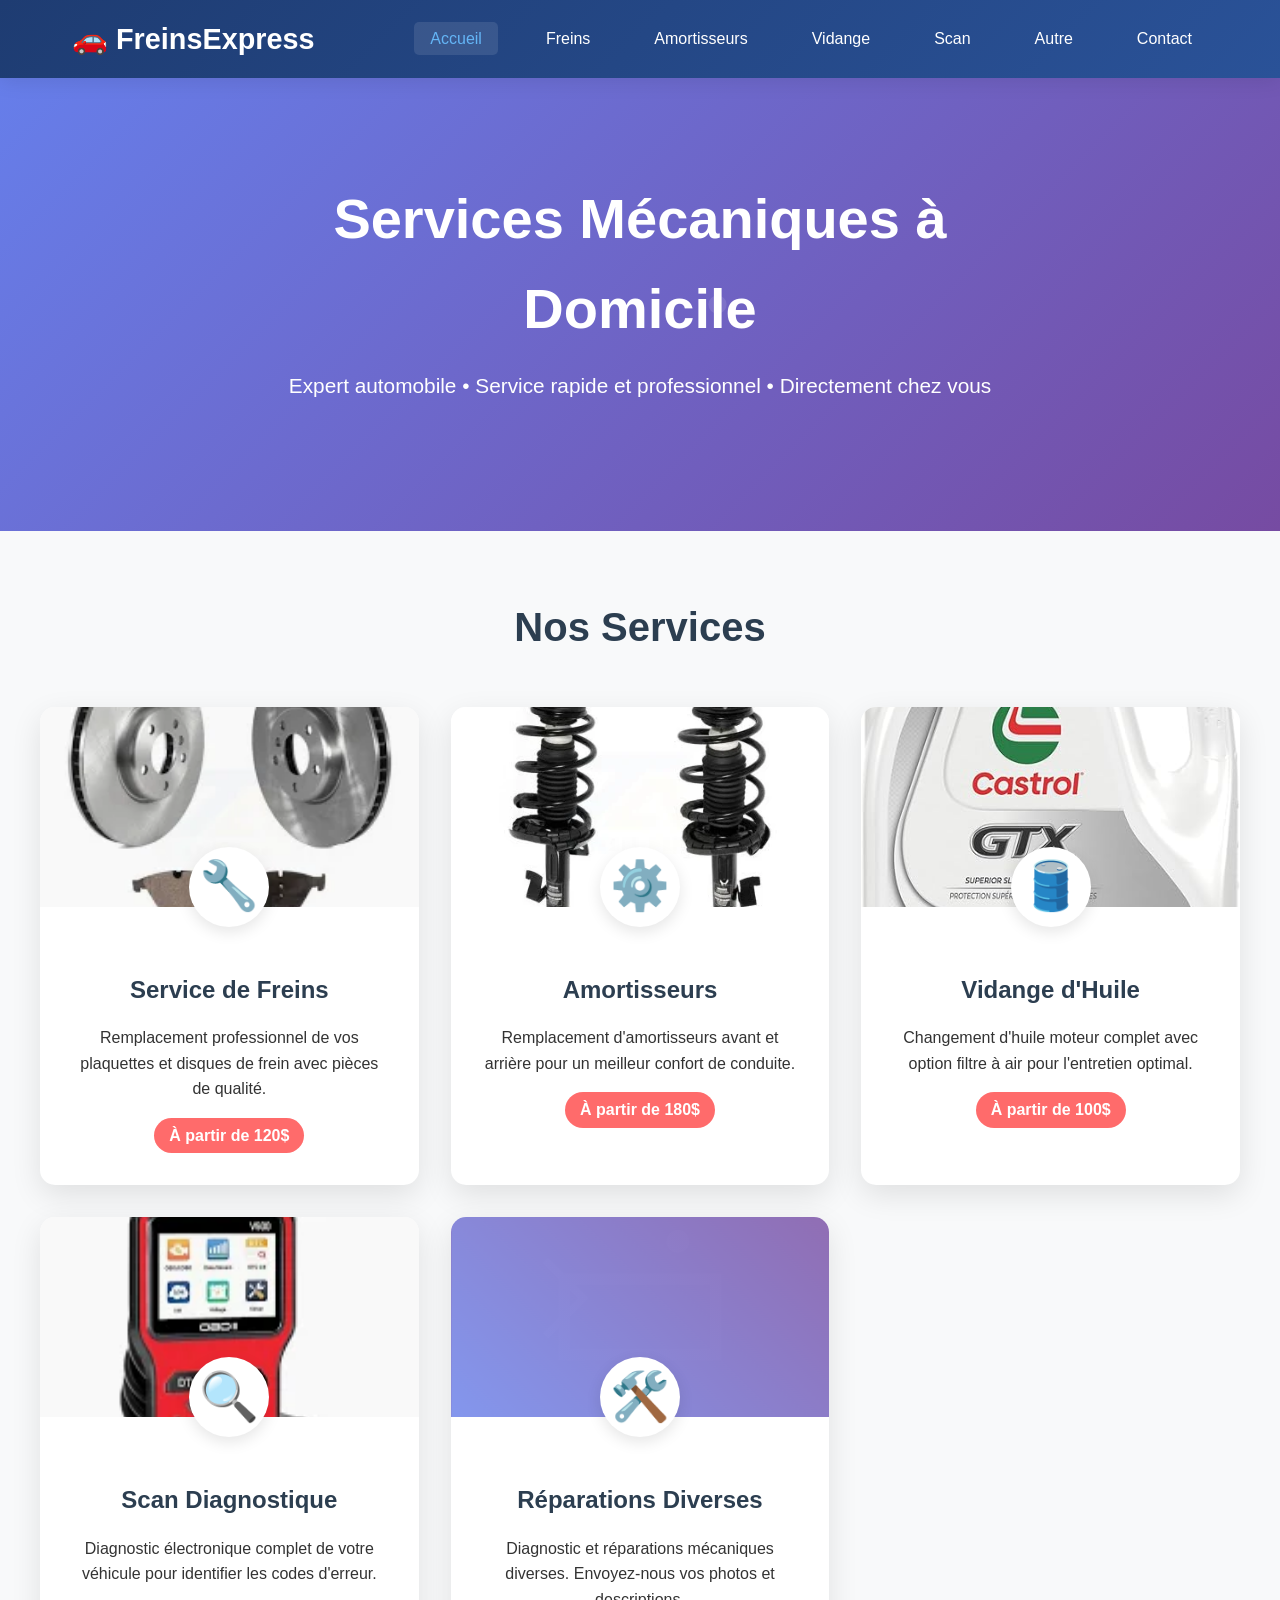
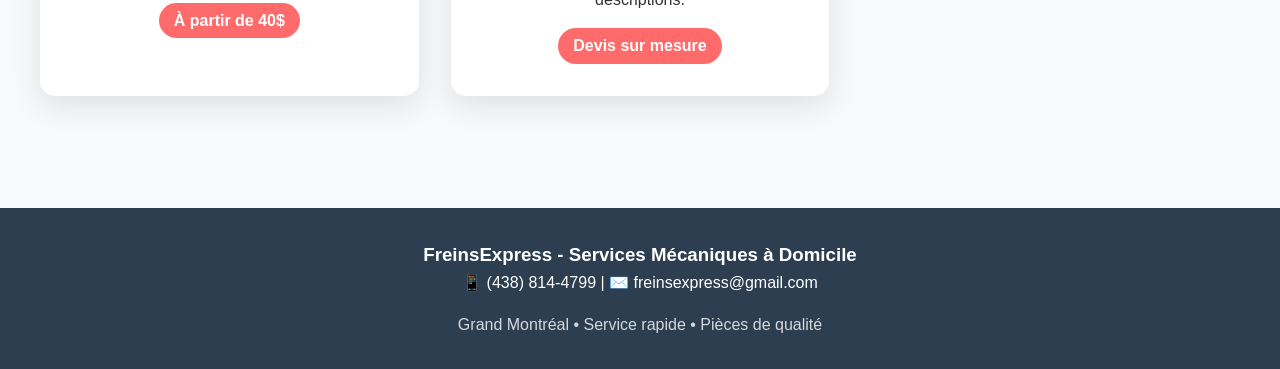
<file: index.html>
<html lang="fr">
<head>
    <meta charset="UTF-8">
    <meta name="viewport" content="width=device-width, initial-scale=1.0">
    <meta name="description" content="FreinsExpress - Service professionnel de mécanique automobile à domicile. Freins, amortisseurs, vidange, réparations.">
    <meta name="keywords" content="frein, amortisseur, vidange, mécanique, auto, domicile, Montréal">
    <title>FreinsExpress - Services Mécaniques à Domicile</title>
    <style>
        * {
            margin: 0;
            padding: 0;
            box-sizing: border-box;
        }
        
        body {
            font-family: 'Segoe UI', Tahoma, Geneva, Verdana, sans-serif;
            line-height: 1.6;
            color: #333;
            overflow-x: hidden;
        }
        
        /* Header */
        .header {
            background: linear-gradient(135deg, #1e3c72 0%, #2a5298 100%);
            color: white;
            padding: 1rem 0;
            position: sticky;
            top: 0;
            z-index: 1000;
            box-shadow: 0 2px 20px rgba(0,0,0,0.1);
        }
        
        .nav {
            max-width: 1200px;
            margin: 0 auto;
            padding: 0 2rem;
            display: flex;
            justify-content: space-between;
            align-items: center;
        }
        
        .logo {
            font-size: 1.8rem;
            font-weight: bold;
            animation: slideInLeft 1s ease-out;
        }
        
        .nav-links {
            list-style: none;
            display: flex;
            gap: 2rem;
            animation: slideInRight 1s ease-out;
        }
        
        .nav-links a {
            color: white;
            text-decoration: none;
            transition: color 0.3s ease;
            padding: 0.5rem 1rem;
            border-radius: 5px;
        }
        
        .nav-links a:hover, .nav-links a.active {
            color: #64b5f6;
            background: rgba(255,255,255,0.1);
        }
        
        /* Hero Section */
        .hero {
            background: linear-gradient(135deg, #667eea 0%, #764ba2 100%);
            color: white;
            text-align: center;
            padding: 6rem 2rem;
            position: relative;
            overflow: hidden;
        }
        
        .hero::before {
            content: '';
            position: absolute;
            top: -50%;
            left: -50%;
            width: 200%;
            height: 200%;
            background: url('data:image/svg+xml,<svg xmlns="http://www.w3.org/2000/svg" viewBox="0 0 100 100"><defs><pattern id="grain" width="100" height="100" patternUnits="userSpaceOnUse"><circle cx="50" cy="50" r="1" fill="rgba(255,255,255,0.1)"/></pattern></defs><rect width="100" height="100" fill="url(%23grain)"/></svg>');
            animation: float 20s ease-in-out infinite;
        }
        
        .hero-content {
            position: relative;
            z-index: 1;
            max-width: 800px;
            margin: 0 auto;
        }
        
        .hero h1 {
            font-size: 3.5rem;
            margin-bottom: 1rem;
            animation: fadeInUp 1s ease-out 0.3s both;
        }
        
        .hero p {
            font-size: 1.3rem;
            margin-bottom: 2rem;
            opacity: 0.9;
            animation: fadeInUp 1s ease-out 0.6s both;
        }
        
        /* Services Section */
        .services {
            padding: 4rem 2rem;
            background: #f8f9fa;
        }
        
        .container {
            max-width: 1200px;
            margin: 0 auto;
        }
        
        .section-title {
            text-align: center;
            font-size: 2.5rem;
            margin-bottom: 3rem;
            color: #2c3e50;
            animation: fadeInUp 1s ease-out;
        }
        
        .services-grid {
            display: grid;
            grid-template-columns: repeat(auto-fit, minmax(300px, 1fr));
            gap: 2rem;
            margin-bottom: 3rem;
        }
        
        .service-card {
            background: white;
            border-radius: 15px;
            text-align: center;
            box-shadow: 0 10px 30px rgba(0,0,0,0.1);
            transition: all 0.3s ease;
            animation: fadeInUp 1s ease-out;
            overflow: hidden;
            cursor: pointer;
        }
        
        .service-card:hover {
            transform: translateY(-10px);
            box-shadow: 0 20px 40px rgba(0,0,0,0.15);
        }
        
        .service-image {
            width: 100%;
            height: 200px;
            background-size: cover;
            background-position: center;
            position: relative;
            background-color: #f8f9fa;
        }
        
        .service-image::before {
            content: '';
            position: absolute;
            top: 0;
            left: 0;
            right: 0;
            bottom: 0;
            background: transparent;
        }
        
        .service-content {
            padding: 2rem;
            position: relative;
        }
        
        .service-icon {
            font-size: 3rem;
            margin-bottom: 1rem;
            color: #667eea;
            position: absolute;
            top: -60px;
            left: 50%;
            transform: translateX(-50%);
            background: white;
            width: 80px;
            height: 80px;
            border-radius: 50%;
            display: flex;
            align-items: center;
            justify-content: center;
            box-shadow: 0 5px 15px rgba(0,0,0,0.1);
        }
        
        .service-card h3 {
            font-size: 1.5rem;
            margin-bottom: 1rem;
            color: #2c3e50;
            margin-top: 2rem;
        }
        
        .price-tag {
            background: #ff6b6b;
            color: white;
            padding: 5px 15px;
            border-radius: 20px;
            font-weight: bold;
            margin-top: 1rem;
            display: inline-block;
        }
        
        /* Page Content */
        .page-content {
            display: none;
            min-height: 60vh;
        }
        
        .page-content.active {
            display: block;
        }
        
        /* Booking Form Styles */
        .booking {
            padding: 4rem 2rem;
            background: linear-gradient(135deg, #2c3e50 0%, #3498db 100%);
            color: white;
        }
        
        .booking-form {
            max-width: 800px;
            margin: 0 auto;
            background: rgba(255,255,255,0.95);
            padding: 3rem;
            border-radius: 20px;
            color: #333;
            box-shadow: 0 20px 60px rgba(0,0,0,0.2);
            animation: scaleIn 1s ease-out;
        }
        
        .form-row {
            display: grid;
            grid-template-columns: repeat(auto-fit, minmax(250px, 1fr));
            gap: 1.5rem;
            margin-bottom: 1.5rem;
        }
        
        .form-group {
            display: flex;
            flex-direction: column;
        }
        
        .form-group label {
            font-weight: bold;
            margin-bottom: 0.5rem;
            color: #555;
        }
        
        .form-group input,
        .form-group select,
        .form-group textarea {
            padding: 12px;
            border: 2px solid #ddd;
            border-radius: 8px;
            font-size: 16px;
            transition: all 0.3s ease;
        }
        
        .form-group input:focus,
        .form-group select:focus,
        .form-group textarea:focus {
            outline: none;
            border-color: #667eea;
            box-shadow: 0 0 10px rgba(102, 126, 234, 0.2);
        }
        
        .checkbox-group {
            display: grid;
            grid-template-columns: repeat(auto-fit, minmax(200px, 1fr));
            gap: 1rem;
            margin-bottom: 1.5rem;
        }
        
        .checkbox-item {
            display: flex;
            align-items: center;
            background: #f8f9fa;
            padding: 15px;
            border-radius: 8px;
            transition: all 0.3s ease;
            cursor: pointer;
        }
        
        .checkbox-item:hover {
            background: #e9ecef;
            transform: translateX(5px);
        }
        
        .checkbox-item input {
            margin-right: 10px;
            transform: scale(1.2);
        }
        
        .submit-btn {
            background: linear-gradient(135deg, #667eea 0%, #764ba2 100%);
            color: white;
            border: none;
            padding: 15px 40px;
            border-radius: 50px;
            font-size: 18px;
            font-weight: bold;
            cursor: pointer;
            transition: all 0.3s ease;
            width: 100%;
            box-shadow: 0 10px 30px rgba(102, 126, 234, 0.3);
        }
        
        .submit-btn:hover {
            transform: translateY(-2px);
            box-shadow: 0 15px 40px rgba(102, 126, 234, 0.4);
        }
        
        .photo-upload {
            border: 2px dashed #ddd;
            border-radius: 8px;
            padding: 2rem;
            text-align: center;
            cursor: pointer;
            transition: all 0.3s ease;
        }
        
        .photo-upload:hover {
            border-color: #667eea;
            background: #f8f9fa;
        }
        
        .photo-upload.dragover {
            border-color: #667eea;
            background: #e3f2fd;
        }
        
        /* Footer */
        .footer {
            background: #2c3e50;
            color: white;
            text-align: center;
            padding: 2rem;
        }
        
        /* Animations */
        @keyframes slideInLeft {
            from { transform: translateX(-100%); opacity: 0; }
            to { transform: translateX(0); opacity: 1; }
        }
        
        @keyframes slideInRight {
            from { transform: translateX(100%); opacity: 0; }
            to { transform: translateX(0); opacity: 1; }
        }
        
        @keyframes fadeInUp {
            from { transform: translateY(30px); opacity: 0; }
            to { transform: translateY(0); opacity: 1; }
        }
        
        @keyframes scaleIn {
            from { transform: scale(0.9); opacity: 0; }
            to { transform: scale(1); opacity: 1; }
        }
        
        @keyframes float {
            0%, 100% { transform: rotate(0deg) translate(-50%, -50%); }
            50% { transform: rotate(180deg) translate(-50%, -50%); }
        }
        
        /* Mobile Responsive */
        @media (max-width: 768px) {
            .nav {
                flex-direction: column;
                gap: 1rem;
            }
            
            .nav-links {
                flex-direction: column;
                gap: 1rem;
                text-align: center;
            }
            
            .hero h1 {
                font-size: 2.5rem;
            }
            
            .hero p {
                font-size: 1.1rem;
            }
            
            .form-row {
                grid-template-columns: 1fr;
            }
            
            .checkbox-group {
                grid-template-columns: 1fr;
            }
        }
    </style>
</head>
<body>
    <!-- Header -->
    <header class="header">
        <nav class="nav">
            <div class="logo">🚗 FreinsExpress</div>
            <ul class="nav-links">
                <li><a href="#" onclick="showPage('accueil')" class="active">Accueil</a></li>
                <li><a href="#" onclick="showPage('freins')">Freins</a></li>
                <li><a href="#" onclick="showPage('amortisseurs')">Amortisseurs</a></li>
                <li><a href="#" onclick="showPage('vidange')">Vidange</a></li>
                <li><a href="#" onclick="showPage('scan')">Scan</a></li>
                <li><a href="#" onclick="showPage('autre')">Autre</a></li>
                <li><a href="#contact">Contact</a></li>
            </ul>
        </nav>
    </header>

    <!-- Page Accueil -->
    <div id="accueil" class="page-content active">
        <!-- Hero Section -->
        <section class="hero">
            <div class="hero-content">
                <h1>Services Mécaniques à Domicile</h1>
                <p>Expert automobile • Service rapide et professionnel • Directement chez vous</p>
            </div>
        </section>

        <!-- Services Section -->
        <section class="services">
            <div class="container">
                <h2 class="section-title">Nos Services</h2>
                <div class="services-grid">
                    <div class="service-card" onclick="showPage('freins')">
                        <div class="service-image" style="background-image: url('./images/brakes.webp');"></div>
                        <div class="service-content">
                            <div class="service-icon">🔧</div>
                            <h3>Service de Freins</h3>
                            <p>Remplacement professionnel de vos plaquettes et disques de frein avec pièces de qualité.</p>
                            <div class="price-tag">À partir de 120$</div>
                        </div>
                    </div>
                    
                    <div class="service-card" onclick="showPage('amortisseurs')">
                       <div class="service-image" style="background-image: url('./images/shocks.webp');"></div>
                        <div class="service-content">
                            <div class="service-icon">⚙️</div>
                            <h3>Amortisseurs</h3>
                            <p>Remplacement d'amortisseurs avant et arrière pour un meilleur confort de conduite.</p>
                            <div class="price-tag">À partir de 180$</div>
                        </div>
                    </div>
                    
                    <div class="service-card" onclick="showPage('vidange')">
                        <div class="service-image" style="background-image: url('./images/oil.jpg');"></div>
                        <div class="service-content">
                            <div class="service-icon">🛢️</div>
                            <h3>Vidange d'Huile</h3>
                            <p>Changement d'huile moteur complet avec option filtre à air pour l'entretien optimal.</p>
                            <div class="price-tag">À partir de 100$</div>
                        </div>
                    </div>
                    
                    <div class="service-card" onclick="showPage('scan')">
                       <div class="service-image" style="background-image: url('images/obd.webp');"></div>
                        <div class="service-content">
                            <div class="service-icon">🔍</div>
                            <h3>Scan Diagnostique</h3>
                            <p>Diagnostic électronique complet de votre véhicule pour identifier les codes d'erreur.</p>
                            <div class="price-tag">À partir de 40$</div>
                        </div>
                    </div>
                    
                    <div class="service-card" onclick="showPage('autre')">
                        <div class="service-image" style="background-image: linear-gradient(45deg, rgba(102, 126, 234, 0.8), rgba(118, 75, 162, 0.8)), url('data:image/svg+xml,<svg xmlns=%22http://www.w3.org/2000/svg%22 viewBox=%220 0 100 100%22><rect x=%2230%22 y=%2240%22 width=%2240%22 height=%2220%22 fill=%22none%22 stroke=%22%23fff%22 stroke-width=%223%22/><path d=%22M25,35 L35,45 L25,55%22 stroke=%22%23fff%22 stroke-width=%222%22 fill=%22none%22/><circle cx=%2260%22 cy=%2230%22 r=%223%22 fill=%22%23fff%22/></svg>')"></div>
                        <div class="service-content">
                            <div class="service-icon">🛠️</div>
                            <h3>Réparations Diverses</h3>
                            <p>Diagnostic et réparations mécaniques diverses. Envoyez-nous vos photos et descriptions.</p>
                            <div class="price-tag">Devis sur mesure</div>
                        </div>
                    </div>
                </div>
            </div>
        </section>
    </div>

    <!-- Page Freins -->
    <div id="freins" class="page-content">
        <section class="booking">
            <div class="container">
                <h2 class="section-title">Service de Freins</h2>
                <form class="booking-form" onsubmit="submitFreinsForm(event)">
                    <button type="button" class="back-button" onclick="showPage('accueil')">Retour</button>
                    <h3 style="text-align: center; margin-bottom: 2rem; color: #2c3e50;">Informations du Véhicule</h3>
                    
                    <div class="form-row">
                        <div class="form-group">
                            <label for="marque-freins">Marque</label>
                            <select id="marque-freins" name="marque" required onchange="updateModels('freins')">
                                <option value="">Sélectionner...</option>
                                <option value="Toyota">Toyota</option>
                                <option value="Honda">Honda</option>
                                <option value="Ford">Ford</option>
                                <option value="Chevrolet">Chevrolet</option>
                                <option value="Nissan">Nissan</option>
                                <option value="Hyundai">Hyundai</option>
                                <option value="Volkswagen">Volkswagen</option>
                                <option value="BMW">BMW</option>
                                <option value="Mercedes">Mercedes-Benz</option>
                                <option value="Audi">Audi</option>
                                <option value="Mazda">Mazda</option>
                                <option value="Subaru">Subaru</option>
                                <option value="Autre">Autre</option>
                            </select>
                        </div>
                        <div class="form-group">
                            <label for="modele-freins">Modèle</label>
                            <select id="modele-freins" name="modele" required>
                                <option value="">Choisir marque d'abord</option>
                            </select>
                        </div>
                    </div>

                    <div class="form-row">
                        <div class="form-group">
                            <label for="annee-freins">Année</label>
                            <select id="annee-freins" name="annee" required></select>
                        </div>
                        <div class="form-group">
                            <label for="trim-freins">Version (Trim)</label>
                            <input type="text" id="trim-freins" name="trim" placeholder="Ex: LX, EX, Sport, Limited...">
                        </div>
                    </div>

                    <h3 style="margin: 2rem 0 1rem 0; color: #2c3e50;">Service de Freins Requis</h3>
                    
                    <div class="checkbox-group">
                        <div class="checkbox-item">
                            <input type="checkbox" id="avant-freins" name="position" value="avant">
                            <label for="avant-freins">Freins Avant</label>
                        </div>
                        <div class="checkbox-item">
                            <input type="checkbox" id="arriere-freins" name="position" value="arriere">
                            <label for="arriere-freins">Freins Arrière</label>
                        </div>
                    </div>
                    
                    <div class="checkbox-group">
                        <div class="checkbox-item">
                            <input type="checkbox" id="plaquettes-freins" name="composants" value="plaquettes">
                            <label for="plaquettes-freins">Plaquettes de Frein</label>
                        </div>
                        <div class="checkbox-item">
                            <input type="checkbox" id="disques-freins" name="composants" value="disques">
                            <label for="disques-freins">Disques de Frein</label>
                        </div>
                    </div>

                    <h3 style="margin: 2rem 0 1rem 0; color: #2c3e50;">Vos Informations</h3>
                    
                    <div class="form-row">
                        <div class="form-group">
                            <label for="nom-freins">Nom Complet *</label>
                            <input type="text" id="nom-freins" name="nom" required>
                        </div>
                        <div class="form-group">
                            <label for="telephone-freins">Téléphone *</label>
                            <input type="tel" id="telephone-freins" name="telephone" required>
                        </div>
                    </div>

                    <div class="form-row">
                        <div class="form-group">
                            <label for="email-freins">Email</label>
                            <input type="email" id="email-freins" name="email">
                        </div>
                        <div class="form-group">
                            <label for="ville-freins">Ville</label>
                            <input type="text" id="ville-freins" name="ville" placeholder="Pour estimation déplacement">
                        </div>
                    </div>

                    <div class="form-group">
                        <label for="notes-freins">Notes additionnelles</label>
                        <textarea id="notes-freins" name="notes" rows="4" placeholder="Décrivez vos symptômes ou demandes particulières..."></textarea>
                    </div>

                    <button type="submit" class="submit-btn">
                        📞 Demander un Devis Gratuit
                    </button>
                </form>
            </div>
        </section>
    </div>

    <!-- Page Amortisseurs -->
    <div id="amortisseurs" class="page-content">
        <section class="booking">
            <div class="container">
                <h2 class="section-title">Service d'Amortisseurs</h2>
                <form class="booking-form" onsubmit="submitAmortisseursForm(event)">
                    <button type="button" class="back-button" onclick="showPage('accueil')">Retour</button>
                    <h3 style="text-align: center; margin-bottom: 2rem; color: #2c3e50;">Informations du Véhicule</h3>
                    
                    <div class="form-row">
                        <div class="form-group">
                            <label for="marque-amortisseurs">Marque</label>
                            <select id="marque-amortisseurs" name="marque" required onchange="updateModels('amortisseurs')">
                                <option value="">Sélectionner...</option>
                                <option value="Toyota">Toyota</option>
                                <option value="Honda">Honda</option>
                                <option value="Ford">Ford</option>
                                <option value="Chevrolet">Chevrolet</option>
                                <option value="Nissan">Nissan</option>
                                <option value="Hyundai">Hyundai</option>
                                <option value="Volkswagen">Volkswagen</option>
                                <option value="BMW">BMW</option>
                                <option value="Mercedes">Mercedes-Benz</option>
                                <option value="Audi">Audi</option>
                                <option value="Mazda">Mazda</option>
                                <option value="Subaru">Subaru</option>
                                <option value="Autre">Autre</option>
                            </select>
                        </div>
                        <div class="form-group">
                            <label for="modele-amortisseurs">Modèle</label>
                            <select id="modele-amortisseurs" name="modele" required>
                                <option value="">Choisir marque d'abord</option>
                            </select>
                        </div>
                    </div>

                    <div class="form-row">
                        <div class="form-group">
                            <label for="annee-amortisseurs">Année</label>
                            <select id="annee-amortisseurs" name="annee" required></select>
                        </div>
                        <div class="form-group">
                            <label for="trim-amortisseurs">Version (Trim)</label>
                            <input type="text" id="trim-amortisseurs" name="trim" placeholder="Ex: LX, EX, Sport, Limited...">
                        </div>
                    </div>

                    <h3 style="margin: 2rem 0 1rem 0; color: #2c3e50;">Amortisseurs à Remplacer</h3>
                    
                    <div class="checkbox-group">
                        <div class="checkbox-item">
                            <input type="checkbox" id="avant-amortisseurs" name="position" value="avant">
                            <label for="avant-amortisseurs">Amortisseurs Avant</label>
                        </div>
                        <div class="checkbox-item">
                            <input type="checkbox" id="arriere-amortisseurs" name="position" value="arriere">
                            <label for="arriere-amortisseurs">Amortisseurs Arrière</label>
                        </div>
                    </div>

                    <h3 style="margin: 2rem 0 1rem 0; color: #2c3e50;">Vos Informations</h3>
                    
                    <div class="form-row">
                        <div class="form-group">
                            <label for="nom-amortisseurs">Nom Complet *</label>
                            <input type="text" id="nom-amortisseurs" name="nom" required>
                        </div>
                        <div class="form-group">
                            <label for="telephone-amortisseurs">Téléphone *</label>
                            <input type="tel" id="telephone-amortisseurs" name="telephone" required>
                        </div>
                    </div>

                    <div class="form-row">
                        <div class="form-group">
                            <label for="email-amortisseurs">Email</label>
                            <input type="email" id="email-amortisseurs" name="email">
                        </div>
                        <div class="form-group">
                            <label for="ville-amortisseurs">Ville</label>
                            <input type="text" id="ville-amortisseurs" name="ville" placeholder="Pour estimation déplacement">
                        </div>
                    </div>

                    <div class="form-group">
                        <label for="notes-amortisseurs">Notes additionnelles</label>
                        <textarea id="notes-amortisseurs" name="notes" rows="4" placeholder="Décrivez les symptômes (bruits, vibrations, usure inégale des pneus...)"></textarea>
                    </div>

                    <button type="submit" class="submit-btn">
                        📞 Demander un Devis Gratuit
                    </button>
                </form>
            </div>
        </section>
    </div>

    <!-- Page Vidange -->
    <div id="vidange" class="page-content">
        <section class="booking">
            <div class="container">
                <h2 class="section-title">Service de Vidange</h2>
                <form class="booking-form" onsubmit="submitVidangeForm(event)">
                    <button type="button" class="back-button" onclick="showPage('accueil')">Retour</button>
                    <h3 style="text-align: center; margin-bottom: 2rem; color: #2c3e50;">Informations du Véhicule</h3>
                    
                    <div class="form-row">
                        <div class="form-group">
                            <label for="marque-vidange">Marque</label>
                            <select id="marque-vidange" name="marque" required onchange="updateModels('vidange')">
                                <option value="">Sélectionner...</option>
                                <option value="Toyota">Toyota</option>
                                <option value="Honda">Honda</option>
                                <option value="Ford">Ford</option>
                                <option value="Chevrolet">Chevrolet</option>
                                <option value="Nissan">Nissan</option>
                                <option value="Hyundai">Hyundai</option>
                                <option value="Volkswagen">Volkswagen</option>
                                <option value="BMW">BMW</option>
                                <option value="Mercedes">Mercedes-Benz</option>
                                <option value="Audi">Audi</option>
                                <option value="Mazda">Mazda</option>
                                <option value="Subaru">Subaru</option>
                                <option value="Autre">Autre</option>
                            </select>
                        </div>
                        <div class="form-group">
                            <label for="modele-vidange">Modèle</label>
                            <select id="modele-vidange" name="modele" required>
                                <option value="">Choisir marque d'abord</option>
                            </select>
                        </div>
                    </div>

                    <div class="form-row">
                        <div class="form-group">
                            <label for="annee-vidange">Année</label>
                            <select id="annee-vidange" name="annee" required></select>
                        </div>
                        <div class="form-group">
                            <label for="trim-vidange">Version (Trim)</label>
                            <input type="text" id="trim-vidange" name="trim" placeholder="Ex: LX, EX, Sport, Limited...">
                        </div>
                    </div>

                    <div class="form-row">
                        <div class="form-group">
                            <label for="moteur-vidange">Type de moteur (si connu)</label>
                            <input type="text" id="moteur-vidange" name="moteur" placeholder="Ex: 2.0L, V6, Turbo...">
                        </div>
                        <div class="form-group">
                            <label for="kilometrage-vidange">Kilométrage actuel</label>
                            <input type="number" id="kilometrage-vidange" name="kilometrage" placeholder="Ex: 45000">
                        </div>
                    </div>

                    <h3 style="margin: 2rem 0 1rem 0; color: #2c3e50;">Services Requis</h3>
                    
                    <div class="checkbox-group">
                        <div class="checkbox-item">
                            <input type="checkbox" id="vidange-huile" name="services" value="vidange" checked>
                            <label for="vidange-huile">Vidange d'huile moteur</label>
                        </div>
                        <div class="checkbox-item">
                            <input type="checkbox" id="filtre-air" name="services" value="filtre-air">
                            <label for="filtre-air">Changement filtre à air (extra)</label>
                        </div>
                    </div>

                    <div class="form-group">
                        <label for="type-huile">Type d'huile préféré</label>
                        <select id="type-huile" name="type-huile">
                            <option value="">Laissez-nous choisir</option>
                            <option value="conventionnelle">Huile conventionnelle</option>
                            <option value="synthetique-melange">Mélange synthétique</option>
                            <option value="synthetique-complete">Huile synthétique complète</option>
                        </select>
                    </div>

                    <h3 style="margin: 2rem 0 1rem 0; color: #2c3e50;">Vos Informations</h3>
                    
                    <div class="form-row">
                        <div class="form-group">
                            <label for="nom-vidange">Nom Complet *</label>
                            <input type="text" id="nom-vidange" name="nom" required>
                        </div>
                        <div class="form-group">
                            <label for="telephone-vidange">Téléphone *</label>
                            <input type="tel" id="telephone-vidange" name="telephone" required>
                        </div>
                    </div>

                    <div class="form-row">
                        <div class="form-group">
                            <label for="email-vidange">Email</label>
                            <input type="email" id="email-vidange" name="email">
                        </div>
                        <div class="form-group">
                            <label for="ville-vidange">Ville</label>
                            <input type="text" id="ville-vidange" name="ville" placeholder="Pour estimation déplacement">
                        </div>
                    </div>

                    <div class="form-group">
                        <label for="notes-vidange">Notes additionnelles</label>
                        <textarea id="notes-vidange" name="notes" rows="4" placeholder="Date de dernière vidange, préférences particulières..."></textarea>
                    </div>

                    <button type="submit" class="submit-btn">
                        📞 Demander un Devis Gratuit
                    </button>
                </form>
            </div>
        </section>
    </div>

    <!-- Page Scan -->
    <div id="scan" class="page-content">
        <section class="booking">
            <div class="container">
                <h2 class="section-title">Scan Diagnostique</h2>
                <form class="booking-form" onsubmit="submitScanForm(event)">
                    <button type="button" class="back-button" onclick="showPage('accueil')">Retour</button>
                    <h3 style="text-align: center; margin-bottom: 2rem; color: #2c3e50;">Informations du Véhicule</h3>
                    
                    <div class="form-row">
                        <div class="form-group">
                            <label for="marque-scan">Marque</label>
                            <select id="marque-scan" name="marque" required onchange="updateModels('scan')">
                                <option value="">Sélectionner...</option>
                                <option value="Toyota">Toyota</option>
                                <option value="Honda">Honda</option>
                                <option value="Ford">Ford</option>
                                <option value="Chevrolet">Chevrolet</option>
                                <option value="Nissan">Nissan</option>
                                <option value="Hyundai">Hyundai</option>
                                <option value="Volkswagen">Volkswagen</option>
                                <option value="BMW">BMW</option>
                                <option value="Mercedes">Mercedes-Benz</option>
                                <option value="Audi">Audi</option>
                                <option value="Mazda">Mazda</option>
                                <option value="Subaru">Subaru</option>
                                <option value="Autre">Autre</option>
                            </select>
                        </div>
                        <div class="form-group">
                            <label for="modele-scan">Modèle</label>
                            <select id="modele-scan" name="modele" required>
                                <option value="">Choisir marque d'abord</option>
                            </select>
                        </div>
                    </div>

                    <div class="form-row">
                        <div class="form-group">
                            <label for="annee-scan">Année</label>
                            <select id="annee-scan" name="annee" required></select>
                        </div>
                        <div class="form-group">
                            <label for="trim-scan">Version (Trim)</label>
                            <input type="text" id="trim-scan" name="trim" placeholder="Ex: LX, EX, Sport, Limited...">
                        </div>
                    </div>

                    <h3 style="margin: 2rem 0 1rem 0; color: #2c3e50;">Types de Scan Requis</h3>
                    
                    <div class="scan-options">
                        <div class="scan-option" onclick="toggleScanOption('check-engine')">
                            <input type="checkbox" id="check-engine" name="scan-types" value="check-engine">
                            <div class="scan-option-image" style="background-image: url('./images/check.jpg'); background-size: cover;">
</div>
                            </div>
                            <div class="scan-option-title">Check Engine</div>
                        </div>
                        
                        <div class="scan-option" onclick="toggleScanOption('abs')">
                            <input type="checkbox" id="abs" name="scan-types" value="abs">
                            <div class="scan-option-image">
                                Espace pour photo<br>ABS
                            </div>
                            <div class="scan-option-title">ABS</div>
                        </div>
                        
                        <div class="scan-option" onclick="toggleScanOption('airbag')">
                            <input type="checkbox" id="airbag" name="scan-types" value="airbag">
                            <div class="scan-option-image">
                                Espace pour photo<br>Airbag
                            </div>
                            <div class="scan-option-title">Airbag</div>
                        </div>
                        
                        <div class="scan-option" onclick="toggleScanOption('transmission')">
                            <input type="checkbox" id="transmission" name="scan-types" value="transmission">
                            <div class="scan-option-image">
                                Espace pour photo<br>Transmission
                            </div>
                            <div class="scan-option-title">Transmission</div>
                        </div>
                    </div>

                    <h3 style="margin: 2rem 0 1rem 0; color: #2c3e50;">Vos Informations</h3>
                    
                    <div class="form-row">
                        <div class="form-group">
                            <label for="nom-scan">Nom Complet *</label>
                            <input type="text" id="nom-scan" name="nom" required>
                        </div>
                        <div class="form-group">
                            <label for="telephone-scan">Téléphone *</label>
                            <input type="tel" id="telephone-scan" name="telephone" required>
                        </div>
                    </div>

                    <div class="form-row">
                        <div class="form-group">
                            <label for="email-scan">Email</label>
                            <input type="email" id="email-scan" name="email">
                        </div>
                        <div class="form-group">
                            <label for="ville-scan">Ville</label>
                            <input type="text" id="ville-scan" name="ville" placeholder="Pour estimation déplacement">
                        </div>
                    </div>

                    <div class="form-group">
                        <label for="notes-scan">Notes additionnelles</label>
                        <textarea id="notes-scan" name="notes" rows="4" placeholder="Décrivez les voyants allumés, codes d'erreur si connus, symptômes..."></textarea>
                    </div>

                    <button type="submit" class="submit-btn">
                        📞 Demander un Diagnostic Gratuit
                    </button>
                </form>
            </div>
        </section>
    </div>

    <!-- Page Autre -->
    <div id="autre" class="page-content">
        <section class="booking">
            <div class="container">
                <h2 class="section-title">Réparations Diverses</h2>
                <form class="booking-form" onsubmit="submitAutreForm(event)">
                    <button type="button" class="back-button" onclick="showPage('accueil')">Retour</button>
                    <h3 style="text-align: center; margin-bottom: 2rem; color: #2c3e50;">Informations du Véhicule</h3>
                    
                    <div class="form-row">
                        <div class="form-group">
                            <label for="marque-autre">Marque</label>
                            <select id="marque-autre" name="marque" required onchange="updateModels('autre')">
                                <option value="">Sélectionner...</option>
                                <option value="Toyota">Toyota</option>
                                <option value="Honda">Honda</option>
                                <option value="Ford">Ford</option>
                                <option value="Chevrolet">Chevrolet</option>
                                <option value="Nissan">Nissan</option>
                                <option value="Hyundai">Hyundai</option>
                                <option value="Volkswagen">Volkswagen</option>
                                <option value="BMW">BMW</option>
                                <option value="Mercedes">Mercedes-Benz</option>
                                <option value="Audi">Audi</option>
                                <option value="Mazda">Mazda</option>
                                <option value="Subaru">Subaru</option>
                                <option value="Autre">Autre</option>
                            </select>
                        </div>
                        <div class="form-group">
                            <label for="modele-autre">Modèle</label>
                            <select id="modele-autre" name="modele" required>
                                <option value="">Choisir marque d'abord</option>
                            </select>
                        </div>
                    </div>

                    <div class="form-row">
                        <div class="form-group">
                            <label for="annee-autre">Année</label>
                            <select id="annee-autre" name="annee" required></select>
                        </div>
                        <div class="form-group">
                            <label for="trim-autre">Version (Trim)</label>
                            <input type="text" id="trim-autre" name="trim" placeholder="Ex: LX, EX, Sport, Limited...">
                        </div>
                    </div>

                    <h3 style="margin: 2rem 0 1rem 0; color: #2c3e50;">Description du Problème</h3>
                    
                    <div class="form-group">
                        <label for="probleme-autre">Décrivez le problème *</label>
                        <textarea id="probleme-autre" name="probleme" rows="6" required placeholder="Décrivez en détail le problème mécanique, les symptômes observés, les bruits, quand cela se produit..."></textarea>
                    </div>

                    <div class="form-group">
                        <label for="photos-autre">Photos du problème</label>
                        <div class="photo-upload" onclick="document.getElementById('file-input-autre').click()" ondrop="handleDrop(event)" ondragover="handleDragOver(event)" ondragenter="handleDragEnter(event)" ondragleave="handleDragLeave(event)">
                            <input type="file" id="file-input-autre" name="photos" multiple accept="image/*" style="display: none;" onchange="handleFileSelect(event)">
                            <p>📷 Cliquez pour sélectionner des photos ou glissez-les ici</p>
                            <p style="font-size: 14px; opacity: 0.7; margin-top: 10px;">JPG, PNG - Max 5MB par photo</p>
                            <div id="photo-preview-autre" style="margin-top: 15px;"></div>
                        </div>
                    </div>

                    <h3 style="margin: 2rem 0 1rem 0; color: #2c3e50;">Vos Informations</h3>
                    
                    <div class="form-row">
                        <div class="form-group">
                            <label for="nom-autre">Nom Complet *</label>
                            <input type="text" id="nom-autre" name="nom" required>
                        </div>
                        <div class="form-group">
                            <label for="telephone-autre">Téléphone *</label>
                            <input type="tel" id="telephone-autre" name="telephone" required>
                        </div>
                    </div>

                    <div class="form-row">
                        <div class="form-group">
                            <label for="email-autre">Email</label>
                            <input type="email" id="email-autre" name="email">
                        </div>
                        <div class="form-group">
                            <label for="ville-autre">Ville</label>
                            <input type="text" id="ville-autre" name="ville" placeholder="Pour estimation déplacement">
                        </div>
                    </div>

                    <div class="form-group">
                        <label for="urgence-autre">Niveau d'urgence</label>
                        <select id="urgence-autre" name="urgence">
                            <option value="normal">Normal - Dans la semaine</option>
                            <option value="urgent">Urgent - Dans 2-3 jours</option>
                            <option value="tres-urgent">Très urgent - Aujourd'hui/demain</option>
                        </select>
                    </div>

                    <button type="submit" class="submit-btn">
                        📞 Demander un Diagnostic Gratuit
                    </button>
                </form>
            </div>
        </section>
    </div>

    <!-- Footer -->
    <footer class="footer" id="contact">
        <div class="container">
            <h3>FreinsExpress - Services Mécaniques à Domicile</h3>
            <p>📱 (438) 814-4799 | ✉️ freinsexpress@gmail.com</p>
            <p style="margin-top: 1rem; opacity: 0.8;">
                Grand Montréal • Service rapide • Pièces de qualité
            </p>
        </div>
    </footer>

    <script>
        // Données des modèles par marque
        const modelesByMarque = {
            'Toyota': ['Camry', 'Corolla', 'RAV4', 'Prius', 'Highlander', 'Tacoma', 'Tundra', 'Sienna', 'Avalon', 'C-HR'],
            'Honda': ['Civic', 'Accord', 'CR-V', 'Pilot', 'Fit', 'HR-V', 'Odyssey', 'Ridgeline', 'Passport', 'Insight'],
            'Ford': ['F-150', 'Escape', 'Explorer', 'Mustang', 'Focus', 'Fusion', 'Edge', 'Expedition', 'Ranger', 'Transit'],
            'Chevrolet': ['Silverado', 'Equinox', 'Malibu', 'Traverse', 'Tahoe', 'Suburban', 'Camaro', 'Cruze', 'Impala', 'Trax'],
            'Nissan': ['Altima', 'Sentra', 'Rogue', 'Murano', 'Pathfinder', 'Titan', 'Versa', 'Maxima', '370Z', 'Armada'],
            'Hyundai': ['Elantra', 'Sonata', 'Tucson', 'Santa Fe', 'Accent', 'Genesis', 'Veloster', 'Palisade', 'Kona', 'Venue'],
            'Volkswagen': ['Jetta', 'Passat', 'Tiguan', 'Atlas', 'Golf', 'Beetle', 'Arteon', 'ID.4', 'Taos', 'Touareg'],
            'BMW': ['3 Series', '5 Series', 'X3', 'X5', '7 Series', 'X1', 'X7', '4 Series', '2 Series', 'i3'],
            'Mercedes': ['C-Class', 'E-Class', 'GLC', 'GLE', 'S-Class', 'GLA', 'GLS', 'A-Class', 'CLA', 'G-Class'],
            'Audi': ['A4', 'A6', 'Q5', 'Q7', 'A3', 'Q3', 'A8', 'Q8', 'A5', 'e-tron'],
            'Mazda': ['Mazda3', 'Mazda6', 'CX-5', 'CX-9', 'MX-5', 'CX-3', 'CX-30', 'Mazda2', 'CX-50', 'MX-30'],
            'Subaru': ['Outback', 'Forester', 'Impreza', 'Legacy', 'Crosstrek', 'Ascent', 'WRX', 'BRZ', 'Tribeca', 'Baja']
        };

        // Navigation entre pages
        function showPage(pageId) {
            // Cacher toutes les pages
            const pages = document.querySelectorAll('.page-content');
            pages.forEach(page => page.classList.remove('active'));
            
            // Afficher la page sélectionnée
            document.getElementById(pageId).classList.add('active');
            
            // Mettre à jour la navigation active
            const navLinks = document.querySelectorAll('.nav-links a');
            navLinks.forEach(link => link.classList.remove('active'));
            
            // Trouver et activer le bon lien
            const activeLink = document.querySelector(`[onclick*="${pageId}"]`);
            if (activeLink) activeLink.classList.add('active');
            
            // Populer les années pour les formulaires
            populateYears(pageId);
        }

        // Générer les années (2000 à 2024)
        function populateYears(pageId) {
            const yearSelect = document.getElementById(`annee-${pageId}`);
            if (!yearSelect || yearSelect.children.length > 1) return;
            
            const currentYear = new Date().getFullYear();
            
            for (let year = currentYear; year >= 2000; year--) {
                const option = document.createElement('option');
                option.value = year;
                option.textContent = year;
                yearSelect.appendChild(option);
            }
        }

        // Mettre à jour les modèles selon la marque
        function updateModels(pageId) {
            const marque = document.getElementById(`marque-${pageId}`).value;
            const modeleSelect = document.getElementById(`modele-${pageId}`);
            
            // Vider les options existantes
            modeleSelect.innerHTML = '<option value="">Sélectionner...</option>';
            
            if (marque && modelesByMarque[marque]) {
                modelesByMarque[marque].forEach(modele => {
                    const option = document.createElement('option');
                    option.value = modele;
                    option.textContent = modele;
                    modeleSelect.appendChild(option);
                });
            }
        }

        // Gestion des photos pour la section "Autre"
        function handleDragOver(e) {
            e.preventDefault();
            e.currentTarget.classList.add('dragover');
        }

        function handleDragEnter(e) {
            e.preventDefault();
        }

        function handleDragLeave(e) {
            e.currentTarget.classList.remove('dragover');
        }

        function handleDrop(e) {
            e.preventDefault();
            e.currentTarget.classList.remove('dragover');
            
            const files = e.dataTransfer.files;
            displayPhotos(files);
        }

        function handleFileSelect(e) {
            const files = e.target.files;
            displayPhotos(files);
        }

        function displayPhotos(files) {
            const preview = document.getElementById('photo-preview-autre');
            preview.innerHTML = '';
            
            Array.from(files).forEach(file => {
                if (file.type.startsWith('image/')) {
                    const div = document.createElement('div');
                    div.style.cssText = 'display: inline-block; margin: 5px; padding: 5px; background: #f0f0f0; border-radius: 5px;';
                    div.textContent = `📎 ${file.name}`;
                    preview.appendChild(div);
                }
            });
        }

        // Fonction pour toggle les options de scan
        function toggleScanOption(optionId) {
            const checkbox = document.getElementById(optionId);
            const option = checkbox.closest('.scan-option');
            
            checkbox.checked = !checkbox.checked;
            
            if (checkbox.checked) {
                option.classList.add('selected');
            } else {
                option.classList.remove('selected');
            }
        }

        // Fonctions de soumission des formulaires
        function submitFreinsForm(event) {
            event.preventDefault();
            submitForm(event, 'FREINS');
        }

        function submitAmortisseursForm(event) {
            event.preventDefault();
            submitForm(event, 'AMORTISSEURS');
        }

        function submitVidangeForm(event) {
            event.preventDefault();
            submitForm(event, 'VIDANGE');
        }

        function submitScanForm(event) {
            event.preventDefault();
            submitForm(event, 'SCAN DIAGNOSTIQUE');
        }

        function submitAutreForm(event) {
            event.preventDefault();
            submitForm(event, 'RÉPARATIONS DIVERSES');
        }

        // Fonction générique de soumission
        function submitForm(event, serviceType) {
            const formData = new FormData(event.target);
            const data = Object.fromEntries(formData);
            
            // Validation spécifique selon le type de service
            let isValid = true;
            let message = '';
            
            if (serviceType === 'FREINS') {
                const positions = Array.from(document.querySelectorAll('input[name="position"]:checked')).map(cb => cb.value);
                const composants = Array.from(document.querySelectorAll('input[name="composants"]:checked')).map(cb => cb.value);
                
                if (positions.length === 0 || composants.length === 0) {
                    alert('Veuillez sélectionner au moins une position et un composant.');
                    return;
                }
                
                message = `🚗 NOUVELLE DEMANDE - FreinsExpress

SERVICE: ${serviceType}

VÉHICULE:
• Marque: ${data.marque}
• Modèle: ${data.modele}
• Année: ${data.annee}
• Version: ${data.trim || 'Non spécifiée'}

SERVICE DEMANDÉ:
• Position: ${positions.join(', ')}
• Composants: ${composants.join(', ')}

CLIENT:
• Nom: ${data.nom}
• Téléphone: ${data.telephone}
• Email: ${data.email || 'Non fourni'}
• Ville: ${data.ville || 'Non spécifiée'}

NOTES: ${data.notes || 'Aucune note'}`;
                
            } else if (serviceType === 'AMORTISSEURS') {
                const positions = Array.from(document.querySelectorAll('input[name="position"]:checked')).map(cb => cb.value);
                
                if (positions.length === 0) {
                    alert('Veuillez sélectionner au moins une position (avant ou arrière).');
                    return;
                }
                
                message = `🚗 NOUVELLE DEMANDE - FreinsExpress

SERVICE: ${serviceType}

VÉHICULE:
• Marque: ${data.marque}
• Modèle: ${data.modele}
• Année: ${data.annee}
• Version: ${data.trim || 'Non spécifiée'}

SERVICE DEMANDÉ:
• Position: ${positions.join(', ')}

CLIENT:
• Nom: ${data.nom}
• Téléphone: ${data.telephone}
• Email: ${data.email || 'Non fourni'}
• Ville: ${data.ville || 'Non spécifiée'}

NOTES: ${data.notes || 'Aucune note'}`;
                
            } else if (serviceType === 'VIDANGE') {
                const services = Array.from(document.querySelectorAll('input[name="services"]:checked')).map(cb => cb.value);
                
                message = `🚗 NOUVELLE DEMANDE - FreinsExpress

SERVICE: ${serviceType}

VÉHICULE:
• Marque: ${data.marque}
• Modèle: ${data.modele}
• Année: ${data.annee}
• Version: ${data.trim || 'Non spécifiée'}
• Moteur: ${data.moteur || 'Non spécifié'}
• Kilométrage: ${data.kilometrage || 'Non spécifié'}

SERVICES DEMANDÉS:
• ${services.join(', ')}
• Type d'huile: ${data['type-huile'] || 'Au choix du technicien'}

CLIENT:
• Nom: ${data.nom}
• Téléphone: ${data.telephone}
• Email: ${data.email || 'Non fourni'}
• Ville: ${data.ville || 'Non spécifiée'}

NOTES: ${data.notes || 'Aucune note'}`;
                
            } else if (serviceType === 'RÉPARATIONS DIVERSES') {
                if (!data.probleme.trim()) {
                    alert('Veuillez décrire le problème.');
                    return;
                }
                
                message = `🚗 NOUVELLE DEMANDE - FreinsExpress

SERVICE: ${serviceType}

VÉHICULE:
• Marque: ${data.marque}
• Modèle: ${data.modele}
• Année: ${data.annee}
• Version: ${data.trim || 'Non spécifiée'}

PROBLÈME DÉCRIT:
${data.probleme}

URGENCE: ${data.urgence || 'Normal'}

CLIENT:
• Nom: ${data.nom}
• Téléphone: ${data.telephone}
• Email: ${data.email || 'Non fourni'}
• Ville: ${data.ville || 'Non spécifiée'}

PHOTOS: ${document.getElementById('file-input-autre').files.length > 0 ? 'Oui (' + document.getElementById('file-input-autre').files.length + ' fichiers)' : 'Aucune'}`;
            }
            
            // Simuler l'envoi
            alert(`Merci ${data.nom}! Votre demande de ${serviceType.toLowerCase()} a été reçue.\n\nNous vous contacterons au ${data.telephone} dans les plus brefs délais pour confirmer votre rendez-vous.`);
            
            console.log('Message généré:', message);
        }

        // Initialisation au chargement de la page
        document.addEventListener('DOMContentLoaded', function() {
            populateYears('freins');
            populateYears('amortisseurs');
            populateYears('vidange');
            populateYears('scan');
            populateYears('autre');
        });
    </script>
</body>
</html>
</file>
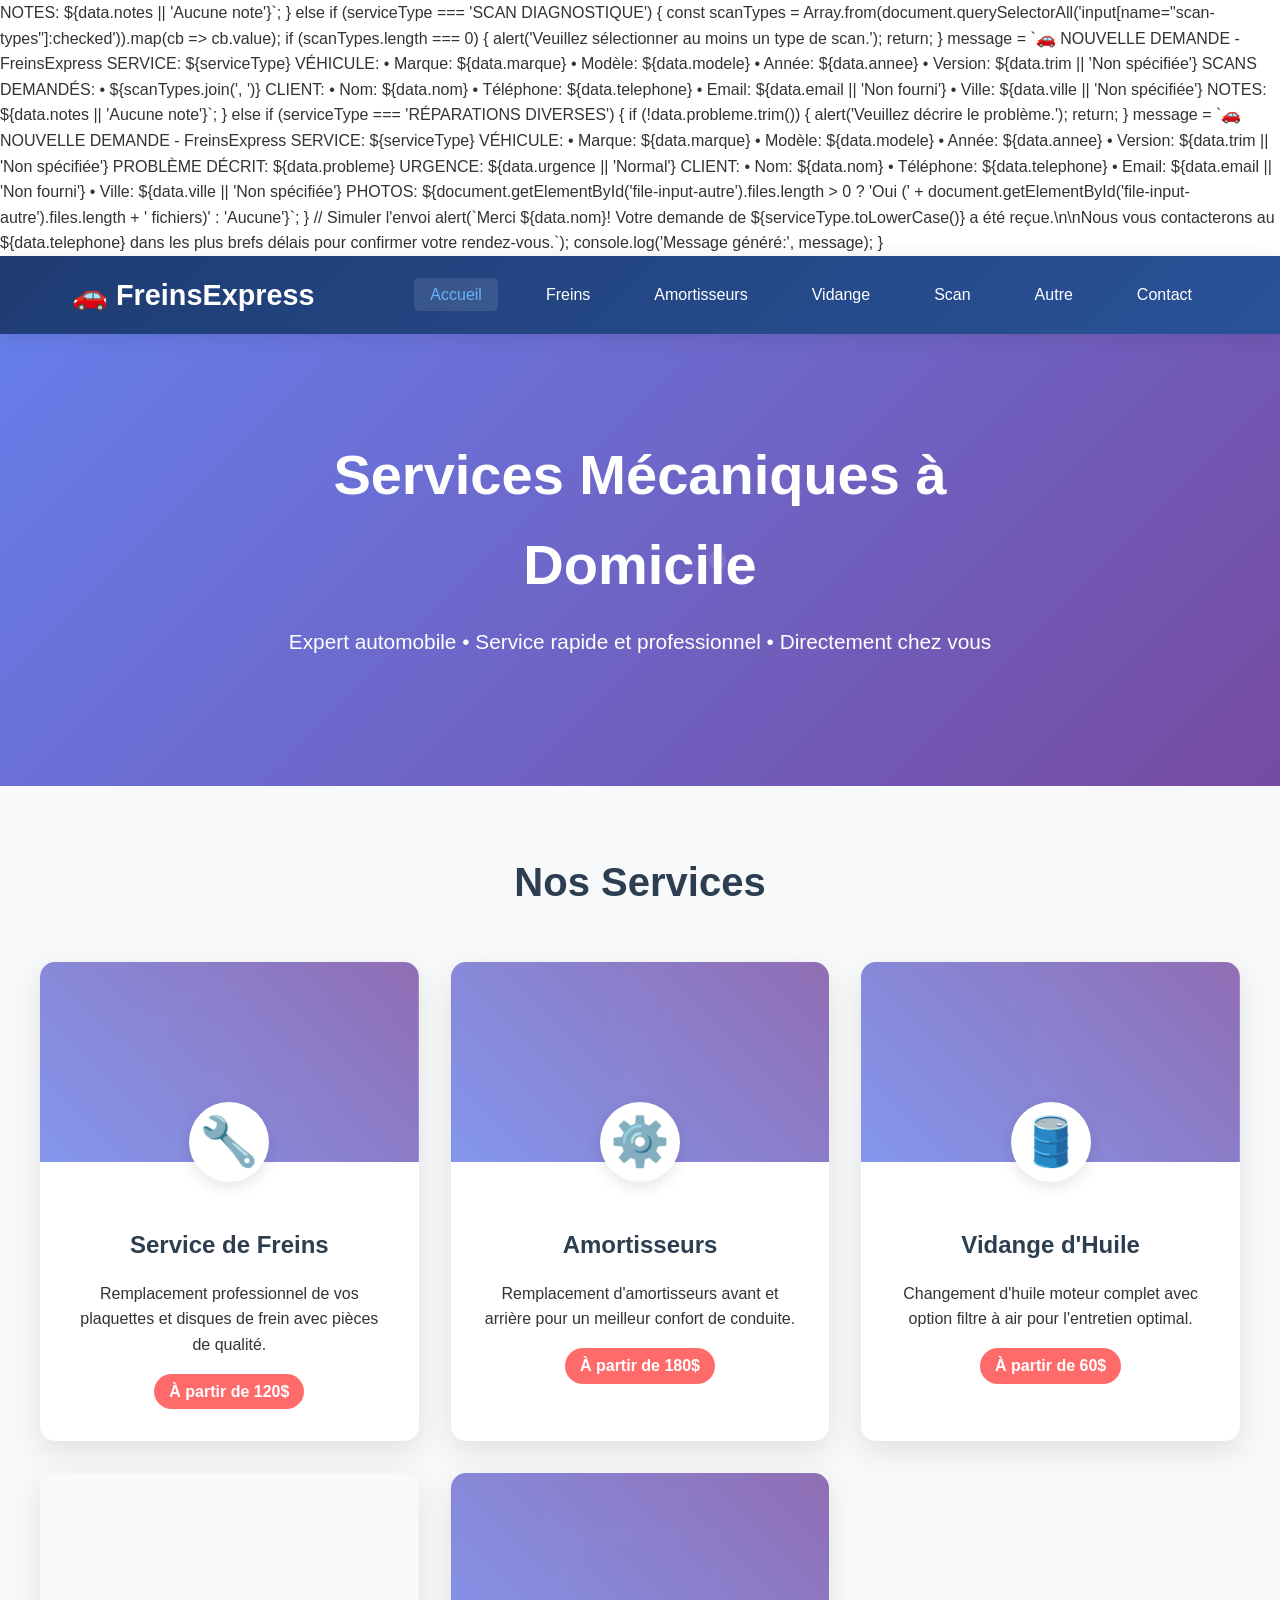
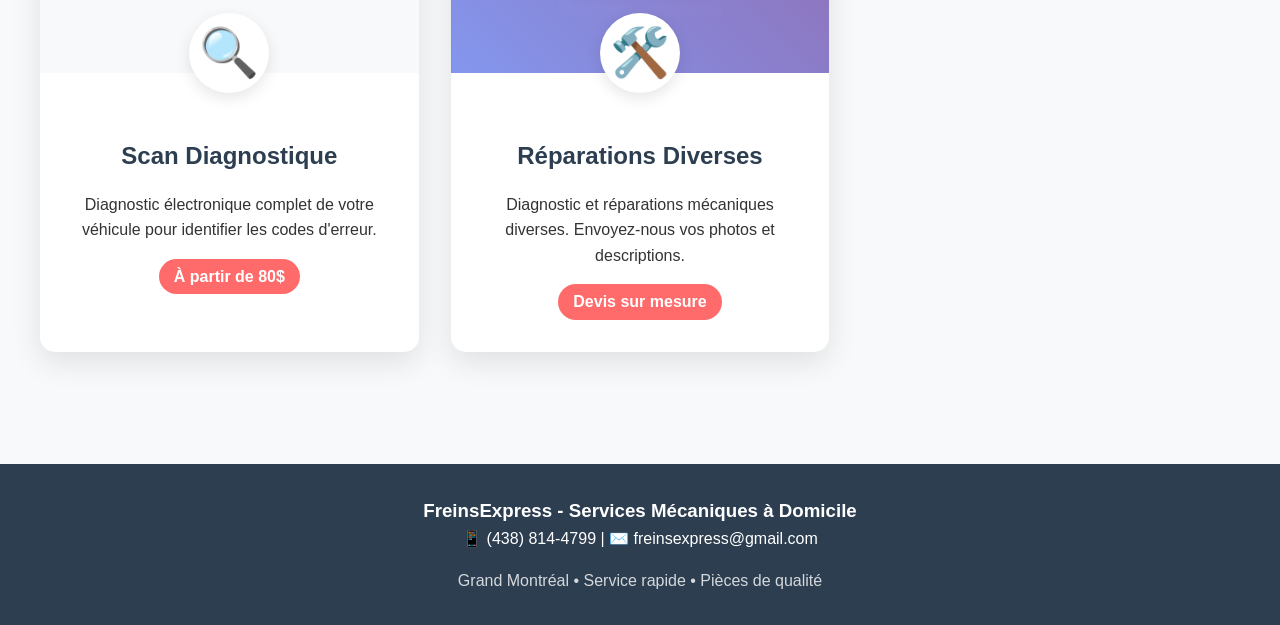
<file: freinsexpress_site (2).html>
NOTES: ${data.notes || 'Aucune note'}`;
                
            } else if (serviceType === 'SCAN DIAGNOSTIQUE') {
                const scanTypes = Array.from(document.querySelectorAll('input[name="scan-types"]:checked')).map(cb => cb.value);
                
                if (scanTypes.length === 0) {
                    alert('Veuillez sélectionner au moins un type de scan.');
                    return;
                }
                
                message = `🚗 NOUVELLE DEMANDE - FreinsExpress

SERVICE: ${serviceType}

VÉHICULE:
• Marque: ${data.marque}
• Modèle: ${data.modele}
• Année: ${data.annee}
• Version: ${data.trim || 'Non spécifiée'}

SCANS DEMANDÉS:
• ${scanTypes.join(', ')}

CLIENT:
• Nom: ${data.nom}
• Téléphone: ${data.telephone}
• Email: ${data.email || 'Non fourni'}
• Ville: ${data.ville || 'Non spécifiée'}

NOTES: ${data.notes || 'Aucune note'}`;
                
            } else if (serviceType === 'RÉPARATIONS DIVERSES') {
                if (!data.probleme.trim()) {
                    alert('Veuillez décrire le problème.');
                    return;
                }
                
                message = `🚗 NOUVELLE DEMANDE - FreinsExpress

SERVICE: ${serviceType}

VÉHICULE:
• Marque: ${data.marque}
• Modèle: ${data.modele}
• Année: ${data.annee}
• Version: ${data.trim || 'Non spécifiée'}

PROBLÈME DÉCRIT:
${data.probleme}

URGENCE: ${data.urgence || 'Normal'}

CLIENT:
• Nom: ${data.nom}
• Téléphone: ${data.telephone}
• Email: ${data.email || 'Non fourni'}
• Ville: ${data.ville || 'Non spécifiée'}

PHOTOS: ${document.getElementById('file-input-autre').files.length > 0 ? 'Oui (' + document.getElementById('file-input-autre').files.length + ' fichiers)' : 'Aucune'}`;
            }
            
            // Simuler l'envoi
            alert(`Merci ${data.nom}! Votre demande de ${serviceType.toLowerCase()} a été reçue.\n\nNous vous contacterons au ${data.telephone} dans les plus brefs délais pour confirmer votre rendez-vous.`);
            
            console.log('Message généré:', message);
        }<!DOCTYPE html>
<html lang="fr">
<head>
    <meta charset="UTF-8">
    <meta name="viewport" content="width=device-width, initial-scale=1.0">
    <meta name="description" content="FreinsExpress - Service professionnel de mécanique automobile à domicile. Freins, amortisseurs, vidange, réparations.">
    <meta name="keywords" content="frein, amortisseur, vidange, mécanique, auto, domicile, Montréal">
    <title>FreinsExpress - Services Mécaniques à Domicile</title>
    <style>
        * {
            margin: 0;
            padding: 0;
            box-sizing: border-box;
        }
        
        body {
            font-family: 'Segoe UI', Tahoma, Geneva, Verdana, sans-serif;
            line-height: 1.6;
            color: #333;
            overflow-x: hidden;
        }
        
        /* Header */
        .header {
            background: linear-gradient(135deg, #1e3c72 0%, #2a5298 100%);
            color: white;
            padding: 1rem 0;
            position: sticky;
            top: 0;
            z-index: 1000;
            box-shadow: 0 2px 20px rgba(0,0,0,0.1);
        }
        
        .nav {
            max-width: 1200px;
            margin: 0 auto;
            padding: 0 2rem;
            display: flex;
            justify-content: space-between;
            align-items: center;
        }
        
        .logo {
            font-size: 1.8rem;
            font-weight: bold;
            animation: slideInLeft 1s ease-out;
        }
        
        .nav-links {
            list-style: none;
            display: flex;
            gap: 2rem;
            animation: slideInRight 1s ease-out;
        }
        
        .nav-links a {
            color: white;
            text-decoration: none;
            transition: color 0.3s ease;
            padding: 0.5rem 1rem;
            border-radius: 5px;
        }
        
        .nav-links a:hover, .nav-links a.active {
            color: #64b5f6;
            background: rgba(255,255,255,0.1);
        }
        
        /* Hero Section */
        .hero {
            background: linear-gradient(135deg, #667eea 0%, #764ba2 100%);
            color: white;
            text-align: center;
            padding: 6rem 2rem;
            position: relative;
            overflow: hidden;
        }
        
        .hero::before {
            content: '';
            position: absolute;
            top: -50%;
            left: -50%;
            width: 200%;
            height: 200%;
            background: url('data:image/svg+xml,<svg xmlns="http://www.w3.org/2000/svg" viewBox="0 0 100 100"><defs><pattern id="grain" width="100" height="100" patternUnits="userSpaceOnUse"><circle cx="50" cy="50" r="1" fill="rgba(255,255,255,0.1)"/></pattern></defs><rect width="100" height="100" fill="url(%23grain)"/></svg>');
            animation: float 20s ease-in-out infinite;
        }
        
        .hero-content {
            position: relative;
            z-index: 1;
            max-width: 800px;
            margin: 0 auto;
        }
        
        .hero h1 {
            font-size: 3.5rem;
            margin-bottom: 1rem;
            animation: fadeInUp 1s ease-out 0.3s both;
        }
        
        .hero p {
            font-size: 1.3rem;
            margin-bottom: 2rem;
            opacity: 0.9;
            animation: fadeInUp 1s ease-out 0.6s both;
        }
        
        /* Services Section */
        .services {
            padding: 4rem 2rem;
            background: #f8f9fa;
        }
        
        .container {
            max-width: 1200px;
            margin: 0 auto;
        }
        
        .section-title {
            text-align: center;
            font-size: 2.5rem;
            margin-bottom: 3rem;
            color: #2c3e50;
            animation: fadeInUp 1s ease-out;
        }
        
        .services-grid {
            display: grid;
            grid-template-columns: repeat(auto-fit, minmax(300px, 1fr));
            gap: 2rem;
            margin-bottom: 3rem;
        }
        
        .service-card {
            background: white;
            border-radius: 15px;
            text-align: center;
            box-shadow: 0 10px 30px rgba(0,0,0,0.1);
            transition: all 0.3s ease;
            animation: fadeInUp 1s ease-out;
            overflow: hidden;
            cursor: pointer;
        }
        
        .service-card:hover {
            transform: translateY(-10px);
            box-shadow: 0 20px 40px rgba(0,0,0,0.15);
        }
        
        .service-image {
            width: 100%;
            height: 200px;
            background-size: cover;
            background-position: center;
            position: relative;
            background-color: #f8f9fa;
        }
        
        .service-image::before {
            content: '';
            position: absolute;
            top: 0;
            left: 0;
            right: 0;
            bottom: 0;
            background: transparent;
        }
        
        .service-content {
            padding: 2rem;
            position: relative;
        }
        
        .service-icon {
            font-size: 3rem;
            margin-bottom: 1rem;
            color: #667eea;
            position: absolute;
            top: -60px;
            left: 50%;
            transform: translateX(-50%);
            background: white;
            width: 80px;
            height: 80px;
            border-radius: 50%;
            display: flex;
            align-items: center;
            justify-content: center;
            box-shadow: 0 5px 15px rgba(0,0,0,0.1);
        }
        
        .service-card h3 {
            font-size: 1.5rem;
            margin-bottom: 1rem;
            color: #2c3e50;
            margin-top: 2rem;
        }
        
        .price-tag {
            background: #ff6b6b;
            color: white;
            padding: 5px 15px;
            border-radius: 20px;
            font-weight: bold;
            margin-top: 1rem;
            display: inline-block;
        }
        
        /* Page Content */
        .page-content {
            display: none;
            min-height: 60vh;
        }
        
        .page-content.active {
            display: block;
        }
        
        /* Booking Form Styles */
        .booking {
            padding: 4rem 2rem;
            background: linear-gradient(135deg, #2c3e50 0%, #3498db 100%);
            color: white;
        }
        
        .booking-form {
            max-width: 800px;
            margin: 0 auto;
            background: rgba(255,255,255,0.95);
            padding: 3rem;
            border-radius: 20px;
            color: #333;
            box-shadow: 0 20px 60px rgba(0,0,0,0.2);
            animation: scaleIn 1s ease-out;
        }
        
        .form-row {
            display: grid;
            grid-template-columns: repeat(auto-fit, minmax(250px, 1fr));
            gap: 1.5rem;
            margin-bottom: 1.5rem;
        }
        
        .form-group {
            display: flex;
            flex-direction: column;
        }
        
        .form-group label {
            font-weight: bold;
            margin-bottom: 0.5rem;
            color: #555;
        }
        
        .form-group input,
        .form-group select,
        .form-group textarea {
            padding: 12px;
            border: 2px solid #ddd;
            border-radius: 8px;
            font-size: 16px;
            transition: all 0.3s ease;
        }
        
        .form-group input:focus,
        .form-group select:focus,
        .form-group textarea:focus {
            outline: none;
            border-color: #667eea;
            box-shadow: 0 0 10px rgba(102, 126, 234, 0.2);
        }
        
        .checkbox-group {
            display: grid;
            grid-template-columns: repeat(auto-fit, minmax(200px, 1fr));
            gap: 1rem;
            margin-bottom: 1.5rem;
        }
        
        .checkbox-item {
            display: flex;
            align-items: center;
            background: #f8f9fa;
            padding: 15px;
            border-radius: 8px;
            transition: all 0.3s ease;
            cursor: pointer;
        }
        
        .checkbox-item:hover {
            background: #e9ecef;
            transform: translateX(5px);
        }
        
        .checkbox-item input {
            margin-right: 10px;
            transform: scale(1.2);
        }
        
        .submit-btn {
            background: linear-gradient(135deg, #667eea 0%, #764ba2 100%);
            color: white;
            border: none;
            padding: 15px 40px;
            border-radius: 50px;
            font-size: 18px;
            font-weight: bold;
            cursor: pointer;
            transition: all 0.3s ease;
            width: 100%;
            box-shadow: 0 10px 30px rgba(102, 126, 234, 0.3);
        }
        
        .submit-btn:hover {
            transform: translateY(-2px);
            box-shadow: 0 15px 40px rgba(102, 126, 234, 0.4);
        }
        
        .photo-upload {
            border: 2px dashed #ddd;
            border-radius: 8px;
            padding: 2rem;
            text-align: center;
            cursor: pointer;
            transition: all 0.3s ease;
        }
        
        .photo-upload:hover {
            border-color: #667eea;
            background: #f8f9fa;
        }
        
        .photo-upload.dragover {
            border-color: #667eea;
            background: #e3f2fd;
        }
        
        /* Footer */
        .footer {
            background: #2c3e50;
            color: white;
            text-align: center;
            padding: 2rem;
        }
        
        /* Animations */
        @keyframes slideInLeft {
            from { transform: translateX(-100%); opacity: 0; }
            to { transform: translateX(0); opacity: 1; }
        }
        
        @keyframes slideInRight {
            from { transform: translateX(100%); opacity: 0; }
            to { transform: translateX(0); opacity: 1; }
        }
        
        @keyframes fadeInUp {
            from { transform: translateY(30px); opacity: 0; }
            to { transform: translateY(0); opacity: 1; }
        }
        
        @keyframes scaleIn {
            from { transform: scale(0.9); opacity: 0; }
            to { transform: scale(1); opacity: 1; }
        }
        
        @keyframes float {
            0%, 100% { transform: rotate(0deg) translate(-50%, -50%); }
            50% { transform: rotate(180deg) translate(-50%, -50%); }
        }
        
        /* Mobile Responsive */
        @media (max-width: 768px) {
            .nav {
                flex-direction: column;
                gap: 1rem;
            }
            
            .nav-links {
                flex-direction: column;
                gap: 1rem;
                text-align: center;
            }
            
            .hero h1 {
                font-size: 2.5rem;
            }
            
            .hero p {
                font-size: 1.1rem;
            }
            
            .form-row {
                grid-template-columns: 1fr;
            }
            
            .checkbox-group {
                grid-template-columns: 1fr;
            }
        }
    </style>
</head>
<body>
    <!-- Header -->
    <header class="header">
        <nav class="nav">
            <div class="logo">🚗 FreinsExpress</div>
            <ul class="nav-links">
                <li><a href="#" onclick="showPage('accueil')" class="active">Accueil</a></li>
                <li><a href="#" onclick="showPage('freins')">Freins</a></li>
                <li><a href="#" onclick="showPage('amortisseurs')">Amortisseurs</a></li>
                <li><a href="#" onclick="showPage('vidange')">Vidange</a></li>
                <li><a href="#" onclick="showPage('scan')">Scan</a></li>
                <li><a href="#" onclick="showPage('autre')">Autre</a></li>
                <li><a href="#contact">Contact</a></li>
            </ul>
        </nav>
    </header>

    <!-- Page Accueil -->
    <div id="accueil" class="page-content active">
        <!-- Hero Section -->
        <section class="hero">
            <div class="hero-content">
                <h1>Services Mécaniques à Domicile</h1>
                <p>Expert automobile • Service rapide et professionnel • Directement chez vous</p>
            </div>
        </section>

        <!-- Services Section -->
        <section class="services">
            <div class="container">
                <h2 class="section-title">Nos Services</h2>
                <div class="services-grid">
                    <div class="service-card" onclick="showPage('freins')">
                        <div class="service-image" style="background-image: linear-gradient(45deg, rgba(102, 126, 234, 0.8), rgba(118, 75, 162, 0.8)), url('data:image/svg+xml,<svg xmlns=%22http://www.w3.org/2000/svg%22 viewBox=%220 0 100 100%22><circle cx=%2250%22 cy=%2250%22 r=%2230%22 fill=%22%23fff%22 opacity=%220.3%22/><circle cx=%2250%22 cy=%2250%22 r=%2220%22 fill=%22none%22 stroke=%22%23fff%22 stroke-width=%223%22/><rect x=%2245%22 y=%2235%22 width=%2210%22 height=%2230%22 fill=%22%23fff%22 opacity=%220.7%22/></svg>')"></div>
                        <div class="service-content">
                            <div class="service-icon">🔧</div>
                            <h3>Service de Freins</h3>
                            <p>Remplacement professionnel de vos plaquettes et disques de frein avec pièces de qualité.</p>
                            <div class="price-tag">À partir de 120$</div>
                        </div>
                    </div>
                    
                    <div class="service-card" onclick="showPage('amortisseurs')">
                        <div class="service-image" style="background-image: linear-gradient(45deg, rgba(102, 126, 234, 0.8), rgba(118, 75, 162, 0.8)), url('data:image/svg+xml,<svg xmlns=%22http://www.w3.org/2000/svg%22 viewBox=%220 0 100 100%22><rect x=%2245%22 y=%2220%22 width=%2210%22 height=%2260%22 fill=%22%23fff%22 opacity=%220.7%22/><circle cx=%2250%22 cy=%2235%22 r=%228%22 fill=%22none%22 stroke=%22%23fff%22 stroke-width=%222%22/><path d=%22M35,25 Q50,15 65,25%22 stroke=%22%23fff%22 stroke-width=%223%22 fill=%22none%22/></svg>')"></div>
                        <div class="service-content">
                            <div class="service-icon">⚙️</div>
                            <h3>Amortisseurs</h3>
                            <p>Remplacement d'amortisseurs avant et arrière pour un meilleur confort de conduite.</p>
                            <div class="price-tag">À partir de 180$</div>
                        </div>
                    </div>
                    
                    <div class="service-card" onclick="showPage('vidange')">
                        <div class="service-image" style="background-image: linear-gradient(45deg, rgba(102, 126, 234, 0.8), rgba(118, 75, 162, 0.8)), url('data:image/svg+xml,<svg xmlns=%22http://www.w3.org/2000/svg%22 viewBox=%220 0 100 100%22><ellipse cx=%2250%22 cy=%2270%22 rx=%2225%22 ry=%228%22 fill=%22%23fff%22 opacity=%220.5%22/><rect x=%2245%22 y=%2230%22 width=%2210%22 height=%2240%22 fill=%22%23fff%22 opacity=%220.7%22/><path d=%22M40,35 Q50,25 60,35%22 stroke=%22%23fff%22 stroke-width=%222%22 fill=%22none%22/></svg>')"></div>
                        <div class="service-content">
                            <div class="service-icon">🛢️</div>
                            <h3>Vidange d'Huile</h3>
                            <p>Changement d'huile moteur complet avec option filtre à air pour l'entretien optimal.</p>
                            <div class="price-tag">À partir de 60$</div>
                        </div>
                    </div>
                    
                    <div class="service-card" onclick="showPage('scan')">
                        <div class="service-image" style="background-color: #f8f9fa;"></div>
                        <div class="service-content">
                            <div class="service-icon">🔍</div>
                            <h3>Scan Diagnostique</h3>
                            <p>Diagnostic électronique complet de votre véhicule pour identifier les codes d'erreur.</p>
                            <div class="price-tag">À partir de 80$</div>
                        </div>
                    </div>
                    
                    <div class="service-card" onclick="showPage('autre')">
                        <div class="service-image" style="background-image: linear-gradient(45deg, rgba(102, 126, 234, 0.8), rgba(118, 75, 162, 0.8)), url('data:image/svg+xml,<svg xmlns=%22http://www.w3.org/2000/svg%22 viewBox=%220 0 100 100%22><rect x=%2230%22 y=%2240%22 width=%2240%22 height=%2220%22 fill=%22none%22 stroke=%22%23fff%22 stroke-width=%223%22/><path d=%22M25,35 L35,45 L25,55%22 stroke=%22%23fff%22 stroke-width=%222%22 fill=%22none%22/><circle cx=%2260%22 cy=%2230%22 r=%223%22 fill=%22%23fff%22/></svg>')"></div>
                        <div class="service-content">
                            <div class="service-icon">🛠️</div>
                            <h3>Réparations Diverses</h3>
                            <p>Diagnostic et réparations mécaniques diverses. Envoyez-nous vos photos et descriptions.</p>
                            <div class="price-tag">Devis sur mesure</div>
                        </div>
                    </div>
                </div>
            </div>
        </section>
    </div>

    <!-- Page Freins -->
    <div id="freins" class="page-content">
        <section class="booking">
            <div class="container">
                <h2 class="section-title">Service de Freins</h2>
                <form class="booking-form" onsubmit="submitFreinsForm(event)">
                    <button type="button" class="back-button" onclick="showPage('accueil')">Retour</button>
                    <h3 style="text-align: center; margin-bottom: 2rem; color: #2c3e50;">Informations du Véhicule</h3>
                    
                    <div class="form-row">
                        <div class="form-group">
                            <label for="marque-freins">Marque</label>
                            <select id="marque-freins" name="marque" required onchange="updateModels('freins')">
                                <option value="">Sélectionner...</option>
                                <option value="Toyota">Toyota</option>
                                <option value="Honda">Honda</option>
                                <option value="Ford">Ford</option>
                                <option value="Chevrolet">Chevrolet</option>
                                <option value="Nissan">Nissan</option>
                                <option value="Hyundai">Hyundai</option>
                                <option value="Volkswagen">Volkswagen</option>
                                <option value="BMW">BMW</option>
                                <option value="Mercedes">Mercedes-Benz</option>
                                <option value="Audi">Audi</option>
                                <option value="Mazda">Mazda</option>
                                <option value="Subaru">Subaru</option>
                                <option value="Autre">Autre</option>
                            </select>
                        </div>
                        <div class="form-group">
                            <label for="modele-freins">Modèle</label>
                            <select id="modele-freins" name="modele" required>
                                <option value="">Choisir marque d'abord</option>
                            </select>
                        </div>
                    </div>

                    <div class="form-row">
                        <div class="form-group">
                            <label for="annee-freins">Année</label>
                            <select id="annee-freins" name="annee" required></select>
                        </div>
                        <div class="form-group">
                            <label for="trim-freins">Version (Trim)</label>
                            <input type="text" id="trim-freins" name="trim" placeholder="Ex: LX, EX, Sport, Limited...">
                        </div>
                    </div>

                    <h3 style="margin: 2rem 0 1rem 0; color: #2c3e50;">Service de Freins Requis</h3>
                    
                    <div class="checkbox-group">
                        <div class="checkbox-item">
                            <input type="checkbox" id="avant-freins" name="position" value="avant">
                            <label for="avant-freins">Freins Avant</label>
                        </div>
                        <div class="checkbox-item">
                            <input type="checkbox" id="arriere-freins" name="position" value="arriere">
                            <label for="arriere-freins">Freins Arrière</label>
                        </div>
                    </div>
                    
                    <div class="checkbox-group">
                        <div class="checkbox-item">
                            <input type="checkbox" id="plaquettes-freins" name="composants" value="plaquettes">
                            <label for="plaquettes-freins">Plaquettes de Frein</label>
                        </div>
                        <div class="checkbox-item">
                            <input type="checkbox" id="disques-freins" name="composants" value="disques">
                            <label for="disques-freins">Disques de Frein</label>
                        </div>
                    </div>

                    <h3 style="margin: 2rem 0 1rem 0; color: #2c3e50;">Vos Informations</h3>
                    
                    <div class="form-row">
                        <div class="form-group">
                            <label for="nom-freins">Nom Complet *</label>
                            <input type="text" id="nom-freins" name="nom" required>
                        </div>
                        <div class="form-group">
                            <label for="telephone-freins">Téléphone *</label>
                            <input type="tel" id="telephone-freins" name="telephone" required>
                        </div>
                    </div>

                    <div class="form-row">
                        <div class="form-group">
                            <label for="email-freins">Email</label>
                            <input type="email" id="email-freins" name="email">
                        </div>
                        <div class="form-group">
                            <label for="ville-freins">Ville</label>
                            <input type="text" id="ville-freins" name="ville" placeholder="Pour estimation déplacement">
                        </div>
                    </div>

                    <div class="form-group">
                        <label for="notes-freins">Notes additionnelles</label>
                        <textarea id="notes-freins" name="notes" rows="4" placeholder="Décrivez vos symptômes ou demandes particulières..."></textarea>
                    </div>

                    <button type="submit" class="submit-btn">
                        📞 Demander un Devis Gratuit
                    </button>
                </form>
            </div>
        </section>
    </div>

    <!-- Page Amortisseurs -->
    <div id="amortisseurs" class="page-content">
        <section class="booking">
            <div class="container">
                <h2 class="section-title">Service d'Amortisseurs</h2>
                <form class="booking-form" onsubmit="submitAmortisseursForm(event)">
                    <button type="button" class="back-button" onclick="showPage('accueil')">Retour</button>
                    <h3 style="text-align: center; margin-bottom: 2rem; color: #2c3e50;">Informations du Véhicule</h3>
                    
                    <div class="form-row">
                        <div class="form-group">
                            <label for="marque-amortisseurs">Marque</label>
                            <select id="marque-amortisseurs" name="marque" required onchange="updateModels('amortisseurs')">
                                <option value="">Sélectionner...</option>
                                <option value="Toyota">Toyota</option>
                                <option value="Honda">Honda</option>
                                <option value="Ford">Ford</option>
                                <option value="Chevrolet">Chevrolet</option>
                                <option value="Nissan">Nissan</option>
                                <option value="Hyundai">Hyundai</option>
                                <option value="Volkswagen">Volkswagen</option>
                                <option value="BMW">BMW</option>
                                <option value="Mercedes">Mercedes-Benz</option>
                                <option value="Audi">Audi</option>
                                <option value="Mazda">Mazda</option>
                                <option value="Subaru">Subaru</option>
                                <option value="Autre">Autre</option>
                            </select>
                        </div>
                        <div class="form-group">
                            <label for="modele-amortisseurs">Modèle</label>
                            <select id="modele-amortisseurs" name="modele" required>
                                <option value="">Choisir marque d'abord</option>
                            </select>
                        </div>
                    </div>

                    <div class="form-row">
                        <div class="form-group">
                            <label for="annee-amortisseurs">Année</label>
                            <select id="annee-amortisseurs" name="annee" required></select>
                        </div>
                        <div class="form-group">
                            <label for="trim-amortisseurs">Version (Trim)</label>
                            <input type="text" id="trim-amortisseurs" name="trim" placeholder="Ex: LX, EX, Sport, Limited...">
                        </div>
                    </div>

                    <h3 style="margin: 2rem 0 1rem 0; color: #2c3e50;">Amortisseurs à Remplacer</h3>
                    
                    <div class="checkbox-group">
                        <div class="checkbox-item">
                            <input type="checkbox" id="avant-amortisseurs" name="position" value="avant">
                            <label for="avant-amortisseurs">Amortisseurs Avant</label>
                        </div>
                        <div class="checkbox-item">
                            <input type="checkbox" id="arriere-amortisseurs" name="position" value="arriere">
                            <label for="arriere-amortisseurs">Amortisseurs Arrière</label>
                        </div>
                    </div>

                    <h3 style="margin: 2rem 0 1rem 0; color: #2c3e50;">Vos Informations</h3>
                    
                    <div class="form-row">
                        <div class="form-group">
                            <label for="nom-amortisseurs">Nom Complet *</label>
                            <input type="text" id="nom-amortisseurs" name="nom" required>
                        </div>
                        <div class="form-group">
                            <label for="telephone-amortisseurs">Téléphone *</label>
                            <input type="tel" id="telephone-amortisseurs" name="telephone" required>
                        </div>
                    </div>

                    <div class="form-row">
                        <div class="form-group">
                            <label for="email-amortisseurs">Email</label>
                            <input type="email" id="email-amortisseurs" name="email">
                        </div>
                        <div class="form-group">
                            <label for="ville-amortisseurs">Ville</label>
                            <input type="text" id="ville-amortisseurs" name="ville" placeholder="Pour estimation déplacement">
                        </div>
                    </div>

                    <div class="form-group">
                        <label for="notes-amortisseurs">Notes additionnelles</label>
                        <textarea id="notes-amortisseurs" name="notes" rows="4" placeholder="Décrivez les symptômes (bruits, vibrations, usure inégale des pneus...)"></textarea>
                    </div>

                    <button type="submit" class="submit-btn">
                        📞 Demander un Devis Gratuit
                    </button>
                </form>
            </div>
        </section>
    </div>

    <!-- Page Vidange -->
    <div id="vidange" class="page-content">
        <section class="booking">
            <div class="container">
                <h2 class="section-title">Service de Vidange</h2>
                <form class="booking-form" onsubmit="submitVidangeForm(event)">
                    <button type="button" class="back-button" onclick="showPage('accueil')">Retour</button>
                    <h3 style="text-align: center; margin-bottom: 2rem; color: #2c3e50;">Informations du Véhicule</h3>
                    
                    <div class="form-row">
                        <div class="form-group">
                            <label for="marque-vidange">Marque</label>
                            <select id="marque-vidange" name="marque" required onchange="updateModels('vidange')">
                                <option value="">Sélectionner...</option>
                                <option value="Toyota">Toyota</option>
                                <option value="Honda">Honda</option>
                                <option value="Ford">Ford</option>
                                <option value="Chevrolet">Chevrolet</option>
                                <option value="Nissan">Nissan</option>
                                <option value="Hyundai">Hyundai</option>
                                <option value="Volkswagen">Volkswagen</option>
                                <option value="BMW">BMW</option>
                                <option value="Mercedes">Mercedes-Benz</option>
                                <option value="Audi">Audi</option>
                                <option value="Mazda">Mazda</option>
                                <option value="Subaru">Subaru</option>
                                <option value="Autre">Autre</option>
                            </select>
                        </div>
                        <div class="form-group">
                            <label for="modele-vidange">Modèle</label>
                            <select id="modele-vidange" name="modele" required>
                                <option value="">Choisir marque d'abord</option>
                            </select>
                        </div>
                    </div>

                    <div class="form-row">
                        <div class="form-group">
                            <label for="annee-vidange">Année</label>
                            <select id="annee-vidange" name="annee" required></select>
                        </div>
                        <div class="form-group">
                            <label for="trim-vidange">Version (Trim)</label>
                            <input type="text" id="trim-vidange" name="trim" placeholder="Ex: LX, EX, Sport, Limited...">
                        </div>
                    </div>

                    <div class="form-row">
                        <div class="form-group">
                            <label for="moteur-vidange">Type de moteur (si connu)</label>
                            <input type="text" id="moteur-vidange" name="moteur" placeholder="Ex: 2.0L, V6, Turbo...">
                        </div>
                        <div class="form-group">
                            <label for="kilometrage-vidange">Kilométrage actuel</label>
                            <input type="number" id="kilometrage-vidange" name="kilometrage" placeholder="Ex: 45000">
                        </div>
                    </div>

                    <h3 style="margin: 2rem 0 1rem 0; color: #2c3e50;">Services Requis</h3>
                    
                    <div class="checkbox-group">
                        <div class="checkbox-item">
                            <input type="checkbox" id="vidange-huile" name="services" value="vidange" checked>
                            <label for="vidange-huile">Vidange d'huile moteur</label>
                        </div>
                        <div class="checkbox-item">
                            <input type="checkbox" id="filtre-air" name="services" value="filtre-air">
                            <label for="filtre-air">Changement filtre à air (extra)</label>
                        </div>
                    </div>

                    <div class="form-group">
                        <label for="type-huile">Type d'huile préféré</label>
                        <select id="type-huile" name="type-huile">
                            <option value="">Laissez-nous choisir</option>
                            <option value="conventionnelle">Huile conventionnelle</option>
                            <option value="synthetique-melange">Mélange synthétique</option>
                            <option value="synthetique-complete">Huile synthétique complète</option>
                        </select>
                    </div>

                    <h3 style="margin: 2rem 0 1rem 0; color: #2c3e50;">Vos Informations</h3>
                    
                    <div class="form-row">
                        <div class="form-group">
                            <label for="nom-vidange">Nom Complet *</label>
                            <input type="text" id="nom-vidange" name="nom" required>
                        </div>
                        <div class="form-group">
                            <label for="telephone-vidange">Téléphone *</label>
                            <input type="tel" id="telephone-vidange" name="telephone" required>
                        </div>
                    </div>

                    <div class="form-row">
                        <div class="form-group">
                            <label for="email-vidange">Email</label>
                            <input type="email" id="email-vidange" name="email">
                        </div>
                        <div class="form-group">
                            <label for="ville-vidange">Ville</label>
                            <input type="text" id="ville-vidange" name="ville" placeholder="Pour estimation déplacement">
                        </div>
                    </div>

                    <div class="form-group">
                        <label for="notes-vidange">Notes additionnelles</label>
                        <textarea id="notes-vidange" name="notes" rows="4" placeholder="Date de dernière vidange, préférences particulières..."></textarea>
                    </div>

                    <button type="submit" class="submit-btn">
                        📞 Demander un Devis Gratuit
                    </button>
                </form>
            </div>
        </section>
    </div>

    <!-- Page Scan -->
    <div id="scan" class="page-content">
        <section class="booking">
            <div class="container">
                <h2 class="section-title">Scan Diagnostique</h2>
                <form class="booking-form" onsubmit="submitScanForm(event)">
                    <button type="button" class="back-button" onclick="showPage('accueil')">Retour</button>
                    <h3 style="text-align: center; margin-bottom: 2rem; color: #2c3e50;">Informations du Véhicule</h3>
                    
                    <div class="form-row">
                        <div class="form-group">
                            <label for="marque-scan">Marque</label>
                            <select id="marque-scan" name="marque" required onchange="updateModels('scan')">
                                <option value="">Sélectionner...</option>
                                <option value="Toyota">Toyota</option>
                                <option value="Honda">Honda</option>
                                <option value="Ford">Ford</option>
                                <option value="Chevrolet">Chevrolet</option>
                                <option value="Nissan">Nissan</option>
                                <option value="Hyundai">Hyundai</option>
                                <option value="Volkswagen">Volkswagen</option>
                                <option value="BMW">BMW</option>
                                <option value="Mercedes">Mercedes-Benz</option>
                                <option value="Audi">Audi</option>
                                <option value="Mazda">Mazda</option>
                                <option value="Subaru">Subaru</option>
                                <option value="Autre">Autre</option>
                            </select>
                        </div>
                        <div class="form-group">
                            <label for="modele-scan">Modèle</label>
                            <select id="modele-scan" name="modele" required>
                                <option value="">Choisir marque d'abord</option>
                            </select>
                        </div>
                    </div>

                    <div class="form-row">
                        <div class="form-group">
                            <label for="annee-scan">Année</label>
                            <select id="annee-scan" name="annee" required></select>
                        </div>
                        <div class="form-group">
                            <label for="trim-scan">Version (Trim)</label>
                            <input type="text" id="trim-scan" name="trim" placeholder="Ex: LX, EX, Sport, Limited...">
                        </div>
                    </div>

                    <h3 style="margin: 2rem 0 1rem 0; color: #2c3e50;">Types de Scan Requis</h3>
                    
                    <div class="scan-options">
                        <div class="scan-option" onclick="toggleScanOption('check-engine')">
                            <input type="checkbox" id="check-engine" name="scan-types" value="check-engine">
                            <div class="scan-option-image">
                                Espace pour photo<br>Check Engine
                            </div>
                            <div class="scan-option-title">Check Engine</div>
                        </div>
                        
                        <div class="scan-option" onclick="toggleScanOption('abs')">
                            <input type="checkbox" id="abs" name="scan-types" value="abs">
                            <div class="scan-option-image">
                                Espace pour photo<br>ABS
                            </div>
                            <div class="scan-option-title">ABS</div>
                        </div>
                        
                        <div class="scan-option" onclick="toggleScanOption('airbag')">
                            <input type="checkbox" id="airbag" name="scan-types" value="airbag">
                            <div class="scan-option-image">
                                Espace pour photo<br>Airbag
                            </div>
                            <div class="scan-option-title">Airbag</div>
                        </div>
                        
                        <div class="scan-option" onclick="toggleScanOption('transmission')">
                            <input type="checkbox" id="transmission" name="scan-types" value="transmission">
                            <div class="scan-option-image">
                                Espace pour photo<br>Transmission
                            </div>
                            <div class="scan-option-title">Transmission</div>
                        </div>
                    </div>

                    <h3 style="margin: 2rem 0 1rem 0; color: #2c3e50;">Vos Informations</h3>
                    
                    <div class="form-row">
                        <div class="form-group">
                            <label for="nom-scan">Nom Complet *</label>
                            <input type="text" id="nom-scan" name="nom" required>
                        </div>
                        <div class="form-group">
                            <label for="telephone-scan">Téléphone *</label>
                            <input type="tel" id="telephone-scan" name="telephone" required>
                        </div>
                    </div>

                    <div class="form-row">
                        <div class="form-group">
                            <label for="email-scan">Email</label>
                            <input type="email" id="email-scan" name="email">
                        </div>
                        <div class="form-group">
                            <label for="ville-scan">Ville</label>
                            <input type="text" id="ville-scan" name="ville" placeholder="Pour estimation déplacement">
                        </div>
                    </div>

                    <div class="form-group">
                        <label for="notes-scan">Notes additionnelles</label>
                        <textarea id="notes-scan" name="notes" rows="4" placeholder="Décrivez les voyants allumés, codes d'erreur si connus, symptômes..."></textarea>
                    </div>

                    <button type="submit" class="submit-btn">
                        📞 Demander un Diagnostic Gratuit
                    </button>
                </form>
            </div>
        </section>
    </div>

    <!-- Page Autre -->
    <div id="autre" class="page-content">
        <section class="booking">
            <div class="container">
                <h2 class="section-title">Réparations Diverses</h2>
                <form class="booking-form" onsubmit="submitAutreForm(event)">
                    <button type="button" class="back-button" onclick="showPage('accueil')">Retour</button>
                    <h3 style="text-align: center; margin-bottom: 2rem; color: #2c3e50;">Informations du Véhicule</h3>
                    
                    <div class="form-row">
                        <div class="form-group">
                            <label for="marque-autre">Marque</label>
                            <select id="marque-autre" name="marque" required onchange="updateModels('autre')">
                                <option value="">Sélectionner...</option>
                                <option value="Toyota">Toyota</option>
                                <option value="Honda">Honda</option>
                                <option value="Ford">Ford</option>
                                <option value="Chevrolet">Chevrolet</option>
                                <option value="Nissan">Nissan</option>
                                <option value="Hyundai">Hyundai</option>
                                <option value="Volkswagen">Volkswagen</option>
                                <option value="BMW">BMW</option>
                                <option value="Mercedes">Mercedes-Benz</option>
                                <option value="Audi">Audi</option>
                                <option value="Mazda">Mazda</option>
                                <option value="Subaru">Subaru</option>
                                <option value="Autre">Autre</option>
                            </select>
                        </div>
                        <div class="form-group">
                            <label for="modele-autre">Modèle</label>
                            <select id="modele-autre" name="modele" required>
                                <option value="">Choisir marque d'abord</option>
                            </select>
                        </div>
                    </div>

                    <div class="form-row">
                        <div class="form-group">
                            <label for="annee-autre">Année</label>
                            <select id="annee-autre" name="annee" required></select>
                        </div>
                        <div class="form-group">
                            <label for="trim-autre">Version (Trim)</label>
                            <input type="text" id="trim-autre" name="trim" placeholder="Ex: LX, EX, Sport, Limited...">
                        </div>
                    </div>

                    <h3 style="margin: 2rem 0 1rem 0; color: #2c3e50;">Description du Problème</h3>
                    
                    <div class="form-group">
                        <label for="probleme-autre">Décrivez le problème *</label>
                        <textarea id="probleme-autre" name="probleme" rows="6" required placeholder="Décrivez en détail le problème mécanique, les symptômes observés, les bruits, quand cela se produit..."></textarea>
                    </div>

                    <div class="form-group">
                        <label for="photos-autre">Photos du problème</label>
                        <div class="photo-upload" onclick="document.getElementById('file-input-autre').click()" ondrop="handleDrop(event)" ondragover="handleDragOver(event)" ondragenter="handleDragEnter(event)" ondragleave="handleDragLeave(event)">
                            <input type="file" id="file-input-autre" name="photos" multiple accept="image/*" style="display: none;" onchange="handleFileSelect(event)">
                            <p>📷 Cliquez pour sélectionner des photos ou glissez-les ici</p>
                            <p style="font-size: 14px; opacity: 0.7; margin-top: 10px;">JPG, PNG - Max 5MB par photo</p>
                            <div id="photo-preview-autre" style="margin-top: 15px;"></div>
                        </div>
                    </div>

                    <h3 style="margin: 2rem 0 1rem 0; color: #2c3e50;">Vos Informations</h3>
                    
                    <div class="form-row">
                        <div class="form-group">
                            <label for="nom-autre">Nom Complet *</label>
                            <input type="text" id="nom-autre" name="nom" required>
                        </div>
                        <div class="form-group">
                            <label for="telephone-autre">Téléphone *</label>
                            <input type="tel" id="telephone-autre" name="telephone" required>
                        </div>
                    </div>

                    <div class="form-row">
                        <div class="form-group">
                            <label for="email-autre">Email</label>
                            <input type="email" id="email-autre" name="email">
                        </div>
                        <div class="form-group">
                            <label for="ville-autre">Ville</label>
                            <input type="text" id="ville-autre" name="ville" placeholder="Pour estimation déplacement">
                        </div>
                    </div>

                    <div class="form-group">
                        <label for="urgence-autre">Niveau d'urgence</label>
                        <select id="urgence-autre" name="urgence">
                            <option value="normal">Normal - Dans la semaine</option>
                            <option value="urgent">Urgent - Dans 2-3 jours</option>
                            <option value="tres-urgent">Très urgent - Aujourd'hui/demain</option>
                        </select>
                    </div>

                    <button type="submit" class="submit-btn">
                        📞 Demander un Diagnostic Gratuit
                    </button>
                </form>
            </div>
        </section>
    </div>

    <!-- Footer -->
    <footer class="footer" id="contact">
        <div class="container">
            <h3>FreinsExpress - Services Mécaniques à Domicile</h3>
            <p>📱 (438) 814-4799 | ✉️ freinsexpress@gmail.com</p>
            <p style="margin-top: 1rem; opacity: 0.8;">
                Grand Montréal • Service rapide • Pièces de qualité
            </p>
        </div>
    </footer>

    <script>
        // Données des modèles par marque
        const modelesByMarque = {
            'Toyota': ['Camry', 'Corolla', 'RAV4', 'Prius', 'Highlander', 'Tacoma', 'Tundra', 'Sienna', 'Avalon', 'C-HR'],
            'Honda': ['Civic', 'Accord', 'CR-V', 'Pilot', 'Fit', 'HR-V', 'Odyssey', 'Ridgeline', 'Passport', 'Insight'],
            'Ford': ['F-150', 'Escape', 'Explorer', 'Mustang', 'Focus', 'Fusion', 'Edge', 'Expedition', 'Ranger', 'Transit'],
            'Chevrolet': ['Silverado', 'Equinox', 'Malibu', 'Traverse', 'Tahoe', 'Suburban', 'Camaro', 'Cruze', 'Impala', 'Trax'],
            'Nissan': ['Altima', 'Sentra', 'Rogue', 'Murano', 'Pathfinder', 'Titan', 'Versa', 'Maxima', '370Z', 'Armada'],
            'Hyundai': ['Elantra', 'Sonata', 'Tucson', 'Santa Fe', 'Accent', 'Genesis', 'Veloster', 'Palisade', 'Kona', 'Venue'],
            'Volkswagen': ['Jetta', 'Passat', 'Tiguan', 'Atlas', 'Golf', 'Beetle', 'Arteon', 'ID.4', 'Taos', 'Touareg'],
            'BMW': ['3 Series', '5 Series', 'X3', 'X5', '7 Series', 'X1', 'X7', '4 Series', '2 Series', 'i3'],
            'Mercedes': ['C-Class', 'E-Class', 'GLC', 'GLE', 'S-Class', 'GLA', 'GLS', 'A-Class', 'CLA', 'G-Class'],
            'Audi': ['A4', 'A6', 'Q5', 'Q7', 'A3', 'Q3', 'A8', 'Q8', 'A5', 'e-tron'],
            'Mazda': ['Mazda3', 'Mazda6', 'CX-5', 'CX-9', 'MX-5', 'CX-3', 'CX-30', 'Mazda2', 'CX-50', 'MX-30'],
            'Subaru': ['Outback', 'Forester', 'Impreza', 'Legacy', 'Crosstrek', 'Ascent', 'WRX', 'BRZ', 'Tribeca', 'Baja']
        };

        // Navigation entre pages
        function showPage(pageId) {
            // Cacher toutes les pages
            const pages = document.querySelectorAll('.page-content');
            pages.forEach(page => page.classList.remove('active'));
            
            // Afficher la page sélectionnée
            document.getElementById(pageId).classList.add('active');
            
            // Mettre à jour la navigation active
            const navLinks = document.querySelectorAll('.nav-links a');
            navLinks.forEach(link => link.classList.remove('active'));
            
            // Trouver et activer le bon lien
            const activeLink = document.querySelector(`[onclick*="${pageId}"]`);
            if (activeLink) activeLink.classList.add('active');
            
            // Populer les années pour les formulaires
            populateYears(pageId);
        }

        // Générer les années (2000 à 2024)
        function populateYears(pageId) {
            const yearSelect = document.getElementById(`annee-${pageId}`);
            if (!yearSelect || yearSelect.children.length > 1) return;
            
            const currentYear = new Date().getFullYear();
            
            for (let year = currentYear; year >= 2000; year--) {
                const option = document.createElement('option');
                option.value = year;
                option.textContent = year;
                yearSelect.appendChild(option);
            }
        }

        // Mettre à jour les modèles selon la marque
        function updateModels(pageId) {
            const marque = document.getElementById(`marque-${pageId}`).value;
            const modeleSelect = document.getElementById(`modele-${pageId}`);
            
            // Vider les options existantes
            modeleSelect.innerHTML = '<option value="">Sélectionner...</option>';
            
            if (marque && modelesByMarque[marque]) {
                modelesByMarque[marque].forEach(modele => {
                    const option = document.createElement('option');
                    option.value = modele;
                    option.textContent = modele;
                    modeleSelect.appendChild(option);
                });
            }
        }

        // Gestion des photos pour la section "Autre"
        function handleDragOver(e) {
            e.preventDefault();
            e.currentTarget.classList.add('dragover');
        }

        function handleDragEnter(e) {
            e.preventDefault();
        }

        function handleDragLeave(e) {
            e.currentTarget.classList.remove('dragover');
        }

        function handleDrop(e) {
            e.preventDefault();
            e.currentTarget.classList.remove('dragover');
            
            const files = e.dataTransfer.files;
            displayPhotos(files);
        }

        function handleFileSelect(e) {
            const files = e.target.files;
            displayPhotos(files);
        }

        function displayPhotos(files) {
            const preview = document.getElementById('photo-preview-autre');
            preview.innerHTML = '';
            
            Array.from(files).forEach(file => {
                if (file.type.startsWith('image/')) {
                    const div = document.createElement('div');
                    div.style.cssText = 'display: inline-block; margin: 5px; padding: 5px; background: #f0f0f0; border-radius: 5px;';
                    div.textContent = `📎 ${file.name}`;
                    preview.appendChild(div);
                }
            });
        }

        // Fonction pour toggle les options de scan
        function toggleScanOption(optionId) {
            const checkbox = document.getElementById(optionId);
            const option = checkbox.closest('.scan-option');
            
            checkbox.checked = !checkbox.checked;
            
            if (checkbox.checked) {
                option.classList.add('selected');
            } else {
                option.classList.remove('selected');
            }
        }

        // Fonctions de soumission des formulaires
        function submitFreinsForm(event) {
            event.preventDefault();
            submitForm(event, 'FREINS');
        }

        function submitAmortisseursForm(event) {
            event.preventDefault();
            submitForm(event, 'AMORTISSEURS');
        }

        function submitVidangeForm(event) {
            event.preventDefault();
            submitForm(event, 'VIDANGE');
        }

        function submitScanForm(event) {
            event.preventDefault();
            submitForm(event, 'SCAN DIAGNOSTIQUE');
        }

        function submitAutreForm(event) {
            event.preventDefault();
            submitForm(event, 'RÉPARATIONS DIVERSES');
        }

        // Fonction générique de soumission
        function submitForm(event, serviceType) {
            const formData = new FormData(event.target);
            const data = Object.fromEntries(formData);
            
            // Validation spécifique selon le type de service
            let isValid = true;
            let message = '';
            
            if (serviceType === 'FREINS') {
                const positions = Array.from(document.querySelectorAll('input[name="position"]:checked')).map(cb => cb.value);
                const composants = Array.from(document.querySelectorAll('input[name="composants"]:checked')).map(cb => cb.value);
                
                if (positions.length === 0 || composants.length === 0) {
                    alert('Veuillez sélectionner au moins une position et un composant.');
                    return;
                }
                
                message = `🚗 NOUVELLE DEMANDE - FreinsExpress

SERVICE: ${serviceType}

VÉHICULE:
• Marque: ${data.marque}
• Modèle: ${data.modele}
• Année: ${data.annee}
• Version: ${data.trim || 'Non spécifiée'}

SERVICE DEMANDÉ:
• Position: ${positions.join(', ')}
• Composants: ${composants.join(', ')}

CLIENT:
• Nom: ${data.nom}
• Téléphone: ${data.telephone}
• Email: ${data.email || 'Non fourni'}
• Ville: ${data.ville || 'Non spécifiée'}

NOTES: ${data.notes || 'Aucune note'}`;
                
            } else if (serviceType === 'AMORTISSEURS') {
                const positions = Array.from(document.querySelectorAll('input[name="position"]:checked')).map(cb => cb.value);
                
                if (positions.length === 0) {
                    alert('Veuillez sélectionner au moins une position (avant ou arrière).');
                    return;
                }
                
                message = `🚗 NOUVELLE DEMANDE - FreinsExpress

SERVICE: ${serviceType}

VÉHICULE:
• Marque: ${data.marque}
• Modèle: ${data.modele}
• Année: ${data.annee}
• Version: ${data.trim || 'Non spécifiée'}

SERVICE DEMANDÉ:
• Position: ${positions.join(', ')}

CLIENT:
• Nom: ${data.nom}
• Téléphone: ${data.telephone}
• Email: ${data.email || 'Non fourni'}
• Ville: ${data.ville || 'Non spécifiée'}

NOTES: ${data.notes || 'Aucune note'}`;
                
            } else if (serviceType === 'VIDANGE') {
                const services = Array.from(document.querySelectorAll('input[name="services"]:checked')).map(cb => cb.value);
                
                message = `🚗 NOUVELLE DEMANDE - FreinsExpress

SERVICE: ${serviceType}

VÉHICULE:
• Marque: ${data.marque}
• Modèle: ${data.modele}
• Année: ${data.annee}
• Version: ${data.trim || 'Non spécifiée'}
• Moteur: ${data.moteur || 'Non spécifié'}
• Kilométrage: ${data.kilometrage || 'Non spécifié'}

SERVICES DEMANDÉS:
• ${services.join(', ')}
• Type d'huile: ${data['type-huile'] || 'Au choix du technicien'}

CLIENT:
• Nom: ${data.nom}
• Téléphone: ${data.telephone}
• Email: ${data.email || 'Non fourni'}
• Ville: ${data.ville || 'Non spécifiée'}

NOTES: ${data.notes || 'Aucune note'}`;
                
            } else if (serviceType === 'RÉPARATIONS DIVERSES') {
                if (!data.probleme.trim()) {
                    alert('Veuillez décrire le problème.');
                    return;
                }
                
                message = `🚗 NOUVELLE DEMANDE - FreinsExpress

SERVICE: ${serviceType}

VÉHICULE:
• Marque: ${data.marque}
• Modèle: ${data.modele}
• Année: ${data.annee}
• Version: ${data.trim || 'Non spécifiée'}

PROBLÈME DÉCRIT:
${data.probleme}

URGENCE: ${data.urgence || 'Normal'}

CLIENT:
• Nom: ${data.nom}
• Téléphone: ${data.telephone}
• Email: ${data.email || 'Non fourni'}
• Ville: ${data.ville || 'Non spécifiée'}

PHOTOS: ${document.getElementById('file-input-autre').files.length > 0 ? 'Oui (' + document.getElementById('file-input-autre').files.length + ' fichiers)' : 'Aucune'}`;
            }
            
            // Simuler l'envoi
            alert(`Merci ${data.nom}! Votre demande de ${serviceType.toLowerCase()} a été reçue.\n\nNous vous contacterons au ${data.telephone} dans les plus brefs délais pour confirmer votre rendez-vous.`);
            
            console.log('Message généré:', message);
        }

        // Initialisation au chargement de la page
        document.addEventListener('DOMContentLoaded', function() {
            populateYears('freins');
            populateYears('amortisseurs');
            populateYears('vidange');
            populateYears('scan');
            populateYears('autre');
        });
    </script>
</body>
</html>
</file>
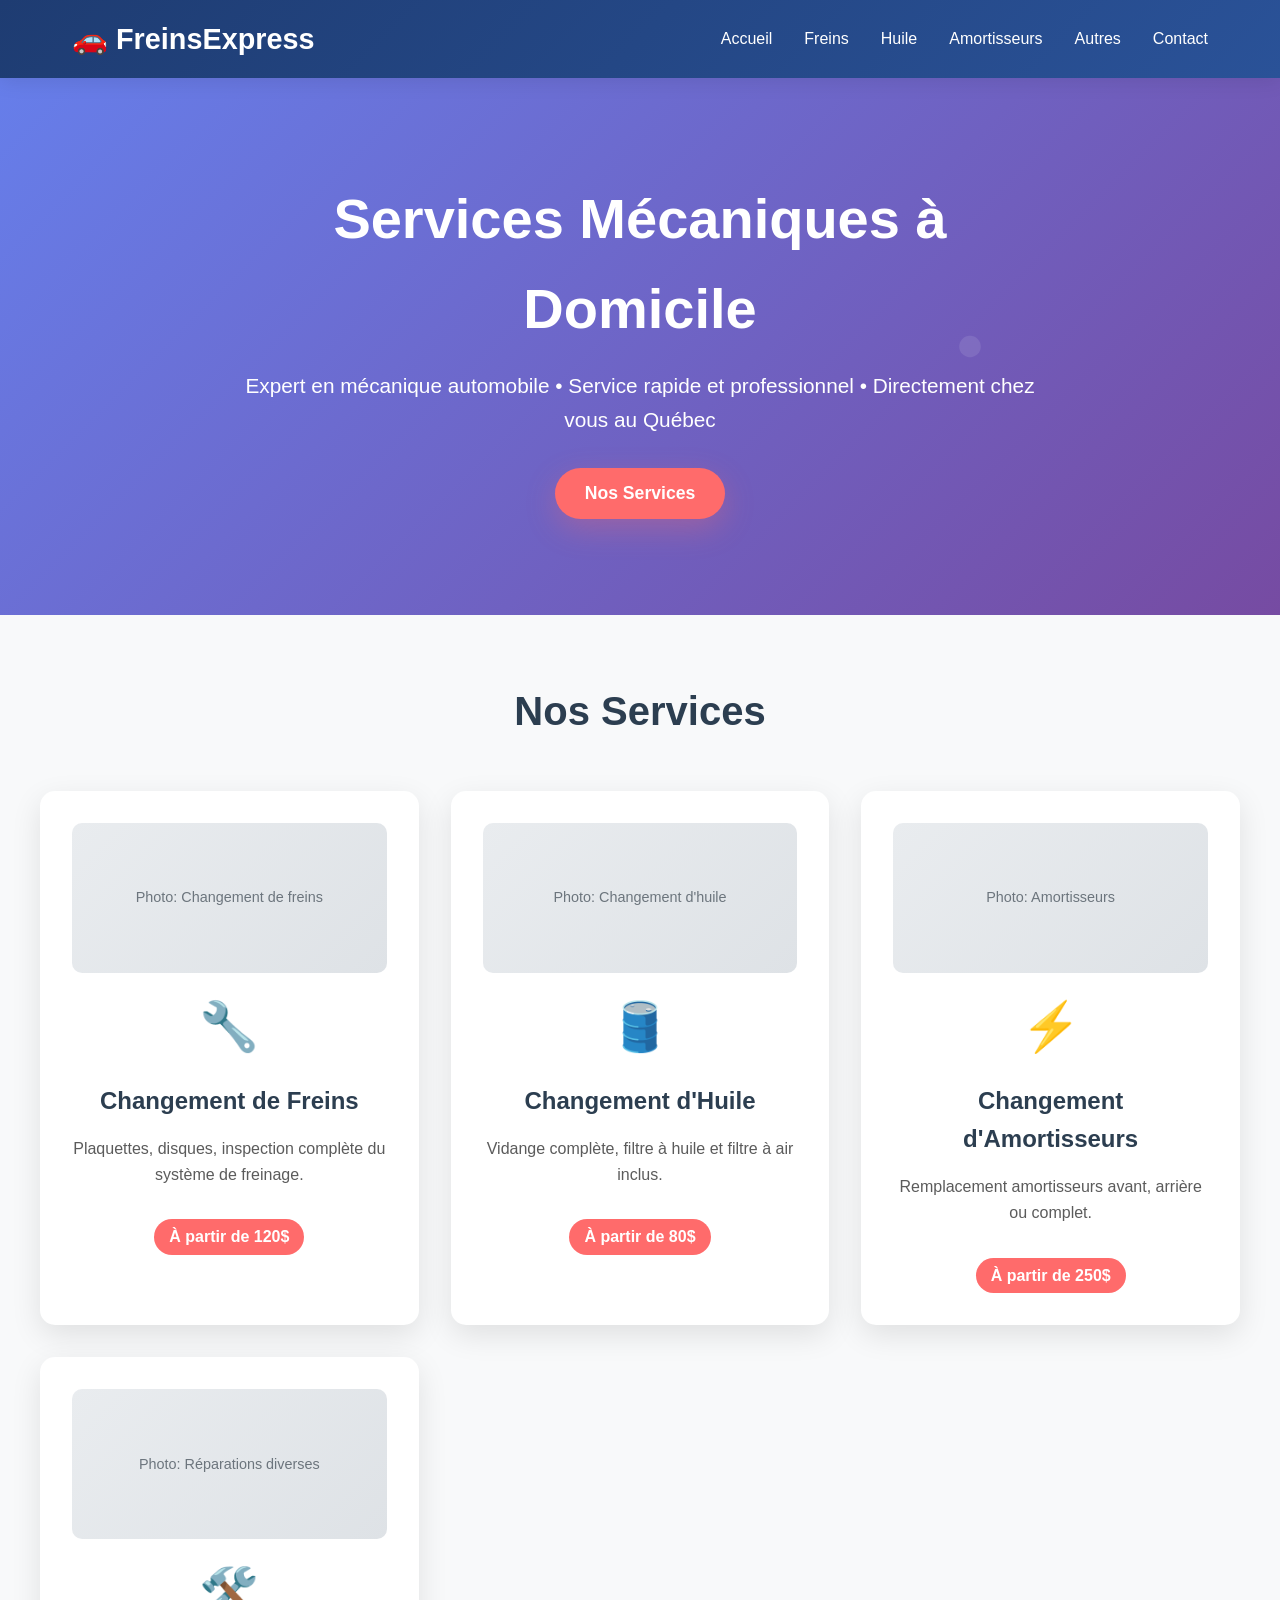
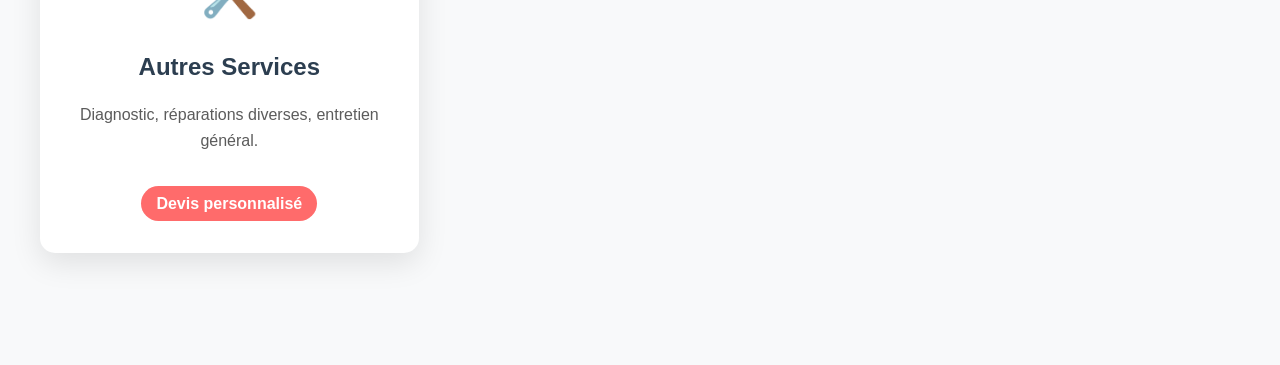
<file: site_files_package (1).html>
<!DOCTYPE html>
<html lang="fr">
<head>
    <meta charset="UTF-8">
    <meta name="viewport" content="width=device-width, initial-scale=1.0">
    <meta name="description" content="FreinsExpress - Services mécaniques à domicile au Québec. Freins, huile, amortisseurs et plus. Devis gratuit.">
    <meta name="keywords" content="mécanique, freins, huile, amortisseurs, domicile, Québec, auto, réparation">
    <title>FreinsExpress - Services Mécaniques à Domicile</title>
    <style>
        * {
            margin: 0;
            padding: 0;
            box-sizing: border-box;
        }
        
        body {
            font-family: 'Segoe UI', Tahoma, Geneva, Verdana, sans-serif;
            line-height: 1.6;
            color: #333;
            overflow-x: hidden;
        }
        
        /* Header */
        .header {
            background: linear-gradient(135deg, #1e3c72 0%, #2a5298 100%);
            color: white;
            padding: 1rem 0;
            position: sticky;
            top: 0;
            z-index: 1000;
            box-shadow: 0 2px 20px rgba(0,0,0,0.1);
        }
        
        .nav {
            max-width: 1200px;
            margin: 0 auto;
            padding: 0 2rem;
            display: flex;
            justify-content: space-between;
            align-items: center;
        }
        
        .logo {
            font-size: 1.8rem;
            font-weight: bold;
            animation: slideInLeft 1s ease-out;
        }
        
        .nav-links {
            list-style: none;
            display: flex;
            gap: 2rem;
            animation: slideInRight 1s ease-out;
        }
        
        .nav-links a {
            color: white;
            text-decoration: none;
            transition: color 0.3s ease;
            cursor: pointer;
        }
        
        .nav-links a:hover {
            color: #64b5f6;
        }
        
        /* Pages */
        .page {
            display: none;
        }
        
        .page.active {
            display: block;
        }
        
        /* Hero Section */
        .hero {
            background: linear-gradient(135deg, #667eea 0%, #764ba2 100%);
            color: white;
            text-align: center;
            padding: 6rem 2rem;
            position: relative;
            overflow: hidden;
        }
        
        .hero::before {
            content: '';
            position: absolute;
            top: -50%;
            left: -50%;
            width: 200%;
            height: 200%;
            background: url('data:image/svg+xml,<svg xmlns="http://www.w3.org/2000/svg" viewBox="0 0 100 100"><defs><pattern id="grain" width="100" height="100" patternUnits="userSpaceOnUse"><circle cx="50" cy="50" r="1" fill="rgba(255,255,255,0.1)"/></pattern></defs><rect width="100" height="100" fill="url(%23grain)"/></svg>');
            animation: float 20s ease-in-out infinite;
        }
        
        .hero-content {
            position: relative;
            z-index: 1;
            max-width: 800px;
            margin: 0 auto;
        }
        
        .hero h1 {
            font-size: 3.5rem;
            margin-bottom: 1rem;
            animation: fadeInUp 1s ease-out 0.3s both;
        }
        
        .hero p {
            font-size: 1.3rem;
            margin-bottom: 2rem;
            opacity: 0.9;
            animation: fadeInUp 1s ease-out 0.6s both;
        }
        
        .cta-button {
            display: inline-block;
            background: #ff6b6b;
            color: white;
            padding: 15px 30px;
            text-decoration: none;
            border-radius: 50px;
            font-weight: bold;
            font-size: 1.1rem;
            transition: all 0.3s ease;
            animation: fadeInUp 1s ease-out 0.9s both;
            box-shadow: 0 10px 30px rgba(255, 107, 107, 0.3);
            cursor: pointer;
            border: none;
        }
        
        .cta-button:hover {
            transform: translateY(-3px);
            box-shadow: 0 15px 40px rgba(255, 107, 107, 0.4);
        }
        
        /* Services Section */
        .services {
            padding: 4rem 2rem;
            background: #f8f9fa;
        }
        
        .container {
            max-width: 1200px;
            margin: 0 auto;
        }
        
        .section-title {
            text-align: center;
            font-size: 2.5rem;
            margin-bottom: 3rem;
            color: #2c3e50;
            animation: fadeInUp 1s ease-out;
        }
        
        .services-grid {
            display: grid;
            grid-template-columns: repeat(auto-fit, minmax(280px, 1fr));
            gap: 2rem;
            margin-bottom: 3rem;
        }
        
        .service-card {
            background: white;
            padding: 2rem;
            border-radius: 15px;
            text-align: center;
            box-shadow: 0 10px 30px rgba(0,0,0,0.1);
            transition: all 0.3s ease;
            animation: fadeInUp 1s ease-out;
            cursor: pointer;
        }
        
        .service-card:hover {
            transform: translateY(-10px);
            box-shadow: 0 20px 40px rgba(0,0,0,0.15);
        }
        
        .service-icon {
            font-size: 3rem;
            margin-bottom: 1rem;
            color: #667eea;
        }
        
        .service-card h3 {
            font-size: 1.5rem;
            margin-bottom: 1rem;
            color: #2c3e50;
        }
        
        .service-card p {
            margin-bottom: 1rem;
            opacity: 0.8;
        }
        
        /* Image placeholder */
        .service-image {
            width: 100%;
            height: 150px;
            background: linear-gradient(135deg, #e9ecef 0%, #dee2e6 100%);
            border-radius: 10px;
            margin-bottom: 1rem;
            display: flex;
            align-items: center;
            justify-content: center;
            color: #6c757d;
            font-size: 0.9rem;
        }
        
        /* Booking Form */
        .booking {
            padding: 4rem 2rem;
            background: linear-gradient(135deg, #2c3e50 0%, #3498db 100%);
            color: white;
        }
        
        .booking-form {
            max-width: 800px;
            margin: 0 auto;
            background: rgba(255,255,255,0.95);
            padding: 3rem;
            border-radius: 20px;
            color: #333;
            box-shadow: 0 20px 60px rgba(0,0,0,0.2);
            animation: scaleIn 1s ease-out;
        }
        
        .form-row {
            display: grid;
            grid-template-columns: repeat(auto-fit, minmax(250px, 1fr));
            gap: 1.5rem;
            margin-bottom: 1.5rem;
        }
        
        .form-group {
            display: flex;
            flex-direction: column;
        }
        
        .form-group label {
            font-weight: bold;
            margin-bottom: 0.5rem;
            color: #555;
        }
        
        .form-group input,
        .form-group select,
        .form-group textarea {
            padding: 12px;
            border: 2px solid #ddd;
            border-radius: 8px;
            font-size: 16px;
            transition: all 0.3s ease;
        }
        
        .form-group input:focus,
        .form-group select:focus,
        .form-group textarea:focus {
            outline: none;
            border-color: #667eea;
            box-shadow: 0 0 10px rgba(102, 126, 234, 0.2);
        }
        
        .checkbox-group {
            display: grid;
            grid-template-columns: repeat(auto-fit, minmax(200px, 1fr));
            gap: 1rem;
            margin-bottom: 1.5rem;
        }
        
        .checkbox-item {
            display: flex;
            align-items: center;
            background: #f8f9fa;
            padding: 15px;
            border-radius: 8px;
            transition: all 0.3s ease;
            cursor: pointer;
        }
        
        .checkbox-item:hover {
            background: #e9ecef;
            transform: translateX(5px);
        }
        
        .checkbox-item input {
            margin-right: 10px;
            transform: scale(1.2);
        }
        
        .submit-btn {
            background: linear-gradient(135deg, #667eea 0%, #764ba2 100%);
            color: white;
            border: none;
            padding: 15px 40px;
            border-radius: 50px;
            font-size: 18px;
            font-weight: bold;
            cursor: pointer;
            transition: all 0.3s ease;
            width: 100%;
            box-shadow: 0 10px 30px rgba(102, 126, 234, 0.3);
        }
        
        .submit-btn:hover {
            transform: translateY(-2px);
            box-shadow: 0 15px 40px rgba(102, 126, 234, 0.4);
        }
        
        /* Footer */
        .footer {
            background: #2c3e50;
            color: white;
            text-align: center;
            padding: 2rem;
        }
        
        /* Animations */
        @keyframes slideInLeft {
            from { transform: translateX(-100%); opacity: 0; }
            to { transform: translateX(0); opacity: 1; }
        }
        
        @keyframes slideInRight {
            from { transform: translateX(100%); opacity: 0; }
            to { transform: translateX(0); opacity: 1; }
        }
        
        @keyframes fadeInUp {
            from { transform: translateY(30px); opacity: 0; }
            to { transform: translateY(0); opacity: 1; }
        }
        
        @keyframes scaleIn {
            from { transform: scale(0.9); opacity: 0; }
            to { transform: scale(1); opacity: 1; }
        }
        
        @keyframes float {
            0%, 100% { transform: rotate(0deg) translate(-50%, -50%); }
            50% { transform: rotate(180deg) translate(-50%, -50%); }
        }
        
        /* Mobile Responsive */
        @media (max-width: 768px) {
            .nav {
                flex-direction: column;
                gap: 1rem;
            }
            
            .nav-links {
                flex-direction: row;
                flex-wrap: wrap;
                justify-content: center;
                gap: 1rem;
            }
            
            .hero h1 {
                font-size: 2.5rem;
            }
            
            .hero p {
                font-size: 1.1rem;
            }
            
            .form-row {
                grid-template-columns: 1fr;
            }
            
            .checkbox-group {
                grid-template-columns: 1fr;
            }
            
            .services-grid {
                grid-template-columns: 1fr;
            }
        }
        
        .price-tag {
            background: #ff6b6b;
            color: white;
            padding: 5px 15px;
            border-radius: 20px;
            font-weight: bold;
            margin-top: 1rem;
            display: inline-block;
        }
        
        .back-button {
            background: #6c757d;
            color: white;
            border: none;
            padding: 10px 20px;
            border-radius: 25px;
            cursor: pointer;
            margin-bottom: 2rem;
            transition: all 0.3s ease;
        }
        
        .back-button:hover {
            background: #5a6268;
            transform: translateY(-2px);
        }
    </style>
</head>
<body>
    <!-- Header -->
    <header class="header">
        <nav class="nav">
            <div class="logo">🚗 FreinsExpress</div>
            <ul class="nav-links">
                <li><a onclick="showPage('accueil')">Accueil</a></li>
                <li><a onclick="showPage('freins')">Freins</a></li>
                <li><a onclick="showPage('huile')">Huile</a></li>
                <li><a onclick="showPage('amortisseurs')">Amortisseurs</a></li>
                <li><a onclick="showPage('autres')">Autres</a></li>
                <li><a onclick="showPage('contact')">Contact</a></li>
            </ul>
        </nav>
    </header>

    <!-- PAGE ACCUEIL -->
    <div id="accueil" class="page active">
        <!-- Hero Section -->
        <section class="hero">
            <div class="hero-content">
                <h1>Services Mécaniques à Domicile</h1>
                <p>Expert en mécanique automobile • Service rapide et professionnel • Directement chez vous au Québec</p>
                <button class="cta-button" onclick="showServices()">Nos Services</button>
            </div>
        </section>

        <!-- Services Section -->
        <section class="services">
            <div class="container">
                <h2 class="section-title">Nos Services</h2>
                <div class="services-grid">
                    <div class="service-card" onclick="showPage('freins')">
                        <div class="service-image">Photo: Changement de freins</div>
                        <div class="service-icon">🔧</div>
                        <h3>Changement de Freins</h3>
                        <p>Plaquettes, disques, inspection complète du système de freinage.</p>
                        <div class="price-tag">À partir de 120$</div>
                    </div>
                    <div class="service-card" onclick="showPage('huile')">
                        <div class="service-image">Photo: Changement d'huile</div>
                        <div class="service-icon">🛢️</div>
                        <h3>Changement d'Huile</h3>
                        <p>Vidange complète, filtre à huile et filtre à air inclus.</p>
                        <div class="price-tag">À partir de 80$</div>
                    </div>
                    <div class="service-card" onclick="showPage('amortisseurs')">
                        <div class="service-image">Photo: Amortisseurs</div>
                        <div class="service-icon">⚡</div>
                        <h3>Changement d'Amortisseurs</h3>
                        <p>Remplacement amortisseurs avant, arrière ou complet.</p>
                        <div class="price-tag">À partir de 250$</div>
                    </div>
                    <div class="service-card" onclick="showPage('autres')">
                        <div class="service-image">Photo: Réparations diverses</div>
                        <div class="service-icon">🛠️</div>
                        <h3>Autres Services</h3>
                        <p>Diagnostic, réparations diverses, entretien général.</p>
                        <div class="price-tag">Devis personnalisé</div>
                    </div>
                </div>
            </div>
        </section>
    </div>

    <!-- PAGE FREINS -->
    <div id="freins" class="page">
        <section class="booking">
            <div class="container">
                <button class="back-button" onclick="showPage('accueil')">← Retour</button>
                <h2 class="section-title">Service de Freins</h2>
                <form class="booking-form" name="freins-form" method="POST" data-netlify="true" netlify-honeypot="bot-field" onsubmit="submitForm(event, 'freins')">
                    <input type="hidden" name="form-name" value="freins-form" />
                    <input type="hidden" name="bot-field" />
                    <input type="hidden" name="service-type" value="Changement de freins" />
                    
                    <h3 style="text-align: center; margin-bottom: 2rem; color: #2c3e50;">🔧 Changement de Freins</h3>
                    
                    <div class="form-row">
                        <div class="form-group">
                            <label for="freins-marque">Marque</label>
                            <select id="freins-marque" name="marque" required onchange="updateModels('freins')">
                                <option value="">Sélectionner...</option>
                            </select>
                        </div>
                        <div class="form-group">
                            <label for="freins-modele">Modèle</label>
                            <select id="freins-modele" name="modele" required>
                                <option value="">Choisir marque d'abord</option>
                            </select>
                        </div>
                    </div>

                    <div class="form-row">
                        <div class="form-group">
                            <label for="freins-annee">Année</label>
                            <select id="freins-annee" name="annee" required></select>
                        </div>
                        <div class="form-group">
                            <label for="freins-trim">Version (Trim)</label>
                            <input type="text" id="freins-trim" name="trim" placeholder="Ex: LX, EX, Sport...">
                        </div>
                    </div>

                    <h4 style="margin: 2rem 0 1rem 0; color: #2c3e50;">Type de Service</h4>
                    <div class="checkbox-group">
                        <div class="checkbox-item">
                            <input type="checkbox" id="freins-avant" name="position" value="avant">
                            <label for="freins-avant">Freins Avant</label>
                        </div>
                        <div class="checkbox-item">
                            <input type="checkbox" id="freins-arriere" name="position" value="arriere">
                            <label for="freins-arriere">Freins Arrière</label>
                        </div>
                        <div class="checkbox-item">
                            <input type="checkbox" id="freins-plaquettes" name="composants" value="plaquettes">
                            <label for="freins-plaquettes">Plaquettes</label>
                        </div>
                        <div class="checkbox-item">
                            <input type="checkbox" id="freins-disques" name="composants" value="disques">
                            <label for="freins-disques">Disques</label>
                        </div>
                    </div>

                    <h4 style="margin: 2rem 0 1rem 0; color: #2c3e50;">Vos Informations</h4>
                    <div class="form-row">
                        <div class="form-group">
                            <label for="freins-nom">Nom Complet *</label>
                            <input type="text" id="freins-nom" name="nom" required>
                        </div>
                        <div class="form-group">
                            <label for="freins-telephone">Téléphone *</label>
                            <input type="tel" id="freins-telephone" name="telephone" required>
                        </div>
                    </div>
                    <div class="form-row">
                        <div class="form-group">
                            <label for="freins-email">Email</label>
                            <input type="email" id="freins-email" name="email">
                        </div>
                        <div class="form-group">
                            <label for="freins-ville">Ville</label>
                            <input type="text" id="freins-ville" name="ville" placeholder="Pour estimation déplacement">
                        </div>
                    </div>
                    <div class="form-group">
                        <label for="freins-notes">Symptômes / Notes</label>
                        <textarea id="freins-notes" name="notes" rows="4" placeholder="Ex: Bruit au freinage, vibrations, pédale molle..."></textarea>
                    </div>

                    <button type="submit" class="submit-btn">📞 Demander un Devis - Freins</button>
                </form>
            </div>
        </section>
    </div>

    <!-- PAGE HUILE -->
    <div id="huile" class="page">
        <section class="booking">
            <div class="container">
                <button class="back-button" onclick="showPage('accueil')">← Retour</button>
                <h2 class="section-title">Changement d'Huile</h2>
                <form class="booking-form" name="huile-form" method="POST" data-netlify="true" netlify-honeypot="bot-field" onsubmit="submitForm(event, 'huile')">
                    <input type="hidden" name="form-name" value="huile-form" />
                    <input type="hidden" name="bot-field" />
                    <input type="hidden" name="service-type" value="Changement d'huile" />
                    
                    <h3 style="text-align: center; margin-bottom: 2rem; color: #2c3e50;">🛢️ Service d'Huile Complet</h3>
                    
                    <div class="form-row">
                        <div class="form-group">
                            <label for="huile-marque">Marque</label>
                            <select id="huile-marque" name="marque" required onchange="updateModels('huile')">
                                <option value="">Sélectionner...</option>
                            </select>
                        </div>
                        <div class="form-group">
                            <label for="huile-modele">Modèle</label>
                            <select id="huile-modele" name="modele" required>
                                <option value="">Choisir marque d'abord</option>
                            </select>
                        </div>
                    </div>

                    <div class="form-row">
                        <div class="form-group">
                            <label for="huile-annee">Année</label>
                            <select id="huile-annee" name="annee" required></select>
                        </div>
                        <div class="form-group">
                            <label for="huile-trim">Version (Trim)</label>
                            <input type="text" id="huile-trim" name="trim" placeholder="Ex: LX, EX, Sport...">
                        </div>
                    </div>

                    <h4 style="margin: 2rem 0 1rem 0; color: #2c3e50;">Services Inclus</h4>
                    <div class="checkbox-group">
                        <div class="checkbox-item">
                            <input type="checkbox" id="huile-vidange" name="services" value="vidange" checked>
                            <label for="huile-vidange">Vidange d'huile</label>
                        </div>
                        <div class="checkbox-item">
                            <input type="checkbox" id="huile-filtre-huile" name="services" value="filtre-huile" checked>
                            <label for="huile-filtre-huile">Filtre à huile</label>
                        </div>
                        <div class="checkbox-item">
                            <input type="checkbox" id="huile-filtre-air" name="services" value="filtre-air">
                            <label for="huile-filtre-air">Filtre à air</label>
                        </div>
                        <div class="checkbox-item">
                            <input type="checkbox" id="huile-inspection" name="services" value="inspection">
                            <label for="huile-inspection">Inspection générale</label>
                        </div>
                    </div>

                    <div class="form-row">
                        <div class="form-group">
                            <label for="huile-type">Type d'huile préféré</label>
                            <select id="huile-type" name="type-huile">
                                <option value="">À déterminer</option>
                                <option value="conventionnelle">Conventionnelle</option>
                                <option value="semi-synthetique">Semi-synthétique</option>
                                <option value="synthetique">Synthétique complète</option>
                            </select>
                        </div>
                        <div class="form-group">
                            <label for="huile-km">Kilométrage actuel</label>
                            <input type="number" id="huile-km" name="kilometrage" placeholder="Ex: 85000">
                        </div>
                    </div>

                    <h4 style="margin: 2rem 0 1rem 0; color: #2c3e50;">Vos Informations</h4>
                    <div class="form-row">
                        <div class="form-group">
                            <label for="huile-nom">Nom Complet *</label>
                            <input type="text" id="huile-nom" name="nom" required>
                        </div>
                        <div class="form-group">
                            <label for="huile-telephone">Téléphone *</label>
                            <input type="tel" id="huile-telephone" name="telephone" required>
                        </div>
                    </div>
                    <div class="form-row">
                        <div class="form-group">
                            <label for="huile-email">Email</label>
                            <input type="email" id="huile-email" name="email">
                        </div>
                        <div class="form-group">
                            <label for="huile-ville">Ville</label>
                            <input type="text" id="huile-ville" name="ville" placeholder="Pour estimation déplacement">
                        </div>
                    </div>
                    <div class="form-group">
                        <label for="huile-notes">Notes / Historique d'entretien</label>
                        <textarea id="huile-notes" name="notes" rows="4" placeholder="Ex: Dernière vidange, type d'huile utilisé, problèmes remarqués..."></textarea>
                    </div>

                    <button type="submit" class="submit-btn">📞 Demander un Devis - Huile</button>
                </form>
            </div>
        </section>
    </div>

    <!-- PAGE AMORTISSEURS -->
    <div id="amortisseurs" class="page">
        <section class="booking">
            <div class="container">
                <button class="back-button" onclick="showPage('accueil')">← Retour</button>
                <h2 class="section-title">Changement d'Amortisseurs</h2>
                <form class="booking-form" name="amortisseurs-form" method="POST" data-netlify="true" netlify-honeypot="bot-field" onsubmit="submitForm(event, 'amortisseurs')">
                    <input type="hidden" name="form-name" value="amortisseurs-form" />
                    <input type="hidden" name="bot-field" />
                    <input type="hidden" name="service-type" value="Changement d'amortisseurs" />
                    
                    <h3 style="text-align: center; margin-bottom: 2rem; color: #2c3e50;">⚡ Service d'Amortisseurs</h3>
                    
                    <div class="form-row">
                        <div class="form-group">
                            <label for="amortisseurs-marque">Marque</label>
                            <select id="amortisseurs-marque" name="marque" required onchange="updateModels('amortisseurs')">
                                <option value="">Sélectionner...</option>
                            </select>
                        </div>
                        <div class="form-group">
                            <label for="amortisseurs-modele">Modèle</label>
                            <select id="amortisseurs-modele" name="modele" required>
                                <option value="">Choisir marque d'abord</option>
                            </select>
                        </div>
                    </div>

                    <div class="form-row">
                        <div class="form-group">
                            <label for="amortisseurs-annee">Année</label>
                            <select id="amortisseurs-annee" name="annee" required></select>
                        </div>
                        <div class="form-group">
                            <label for="amortisseurs-trim">Version (Trim)</label>
                            <input
</file>
